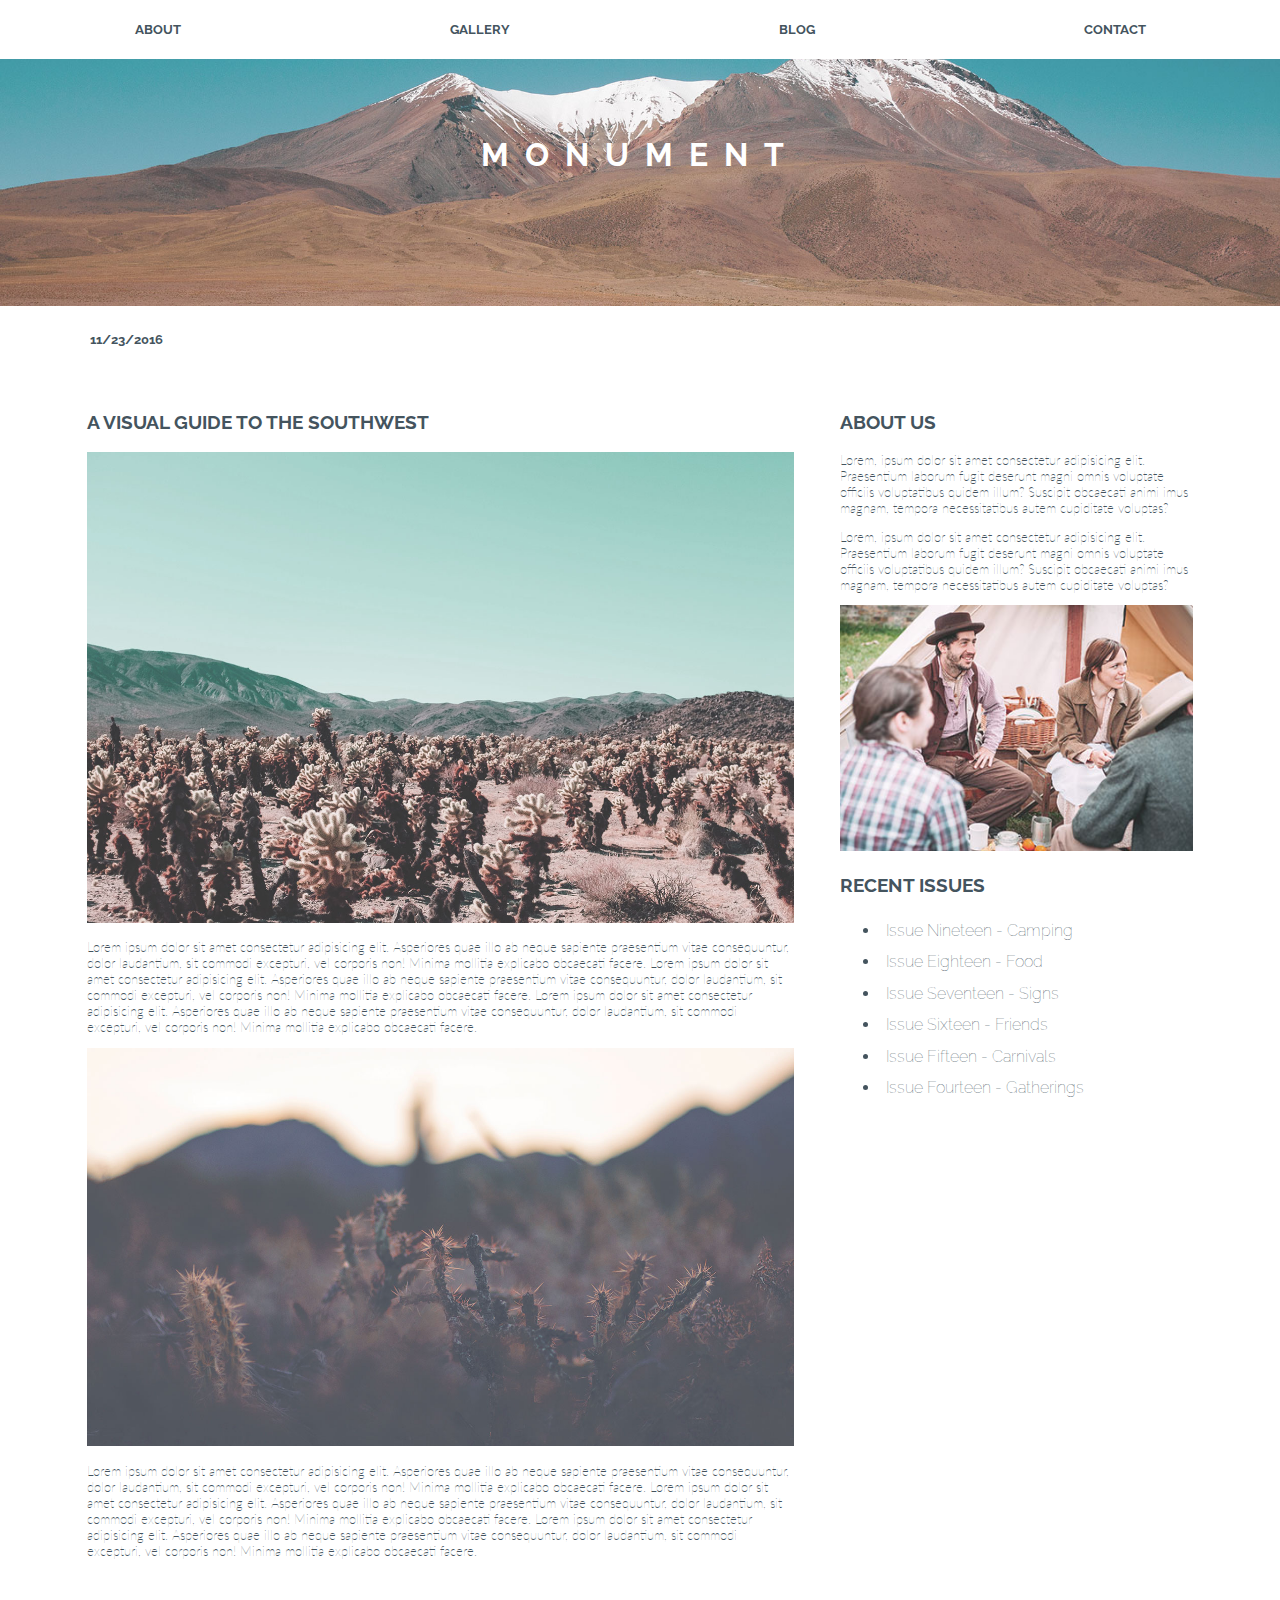
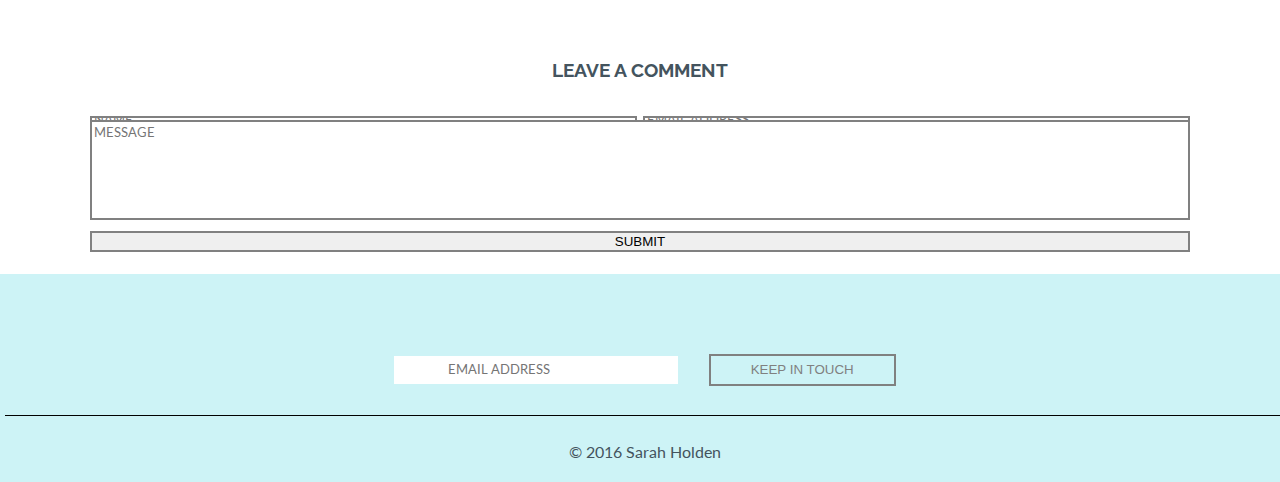
<file: blog.html/index.html>
<!DOCTYPE html>
<html lang="en">
<head>
    <meta charset="UTF-8">
    <meta name="viewport" content="width=device-width, initial-scale=1.0">
    <meta http-equiv="X-UA-Compatible" content="ie=edge">
    <link rel="stylesheet" href="https://use.fontawesome.com/releases/v5.2.0/css/all.css" integrity="sha384-hWVjflwFxL6sNzntih27bfxkr27PmbbK/iSvJ+a4+0owXq79v+lsFkW54bOGbiDQ" crossorigin="anonymous">
    <link rel="stylesheet" href="main.css">
    <title>Document</title>
    <link href="https://fonts.googleapis.com/css?family=Raleway" rel="stylesheet">
    <link href="https://fonts.googleapis.com/css?family=Lato" rel="stylesheet">
</head>
<body>
    <header>
        <nav>
            <ul class="navigation">
                <a href="#"><li><h5>ABOUT</h5></li></a>
                <a href="../landing-page.html/landing.html"><li><h5>GALLERY</h5></li></a>
                <a href="#"><li><h5>BLOG</h5></li></a>
                <a href="#"><li><h5>CONTACT</h5></li></a>
            </ul>
        </nav>
        <nav class="hamburguer">
            <i class="fas fa-bars"></i> <!-- Since we havent learned to animate the burger I'm just inserting an icon here
                                                which will appear once the screen becomes 475px width-->
        </nav>
        <div class="container">
            <img src="../pt-1/starter-code/images/blog_header_bg.jpg" class="headerimg">
            <div class="centered"><h1>MONUMENT</h1></div>
        </div>
    </header>
    <div class="date">
        <h5>11/23/2016</h5>
    </div>
    <main class="blog-body">
        <section>
            <h3>A VISUAL GUIDE TO THE SOUTHWEST</h3>
            <img src="../pt-1/starter-code/images/blog_1.jpg" class="big" alt="">
            <p>
                Lorem ipsum dolor sit amet consectetur adipisicing elit. 
                Asperiores quae illo ab neque sapiente praesentium vitae 
                consequuntur, dolor laudantium, sit commodi excepturi, vel 
                corporis non! Minima mollitia explicabo obcaecati facere. 
                Lorem ipsum dolor sit amet consectetur adipisicing elit. 
                Asperiores quae illo ab neque sapiente praesentium vitae 
                consequuntur, dolor laudantium, sit commodi excepturi, vel 
                corporis non! Minima mollitia explicabo obcaecati facere.
                Lorem ipsum dolor sit amet consectetur adipisicing elit. 
                Asperiores quae illo ab neque sapiente praesentium vitae 
                consequuntur, dolor laudantium, sit commodi excepturi, vel 
                corporis non! Minima mollitia explicabo obcaecati facere.
                
            </p>
            <img src="../pt-1/starter-code/images/blog_2.jpg" class="big" alt="">
            <p>
                Lorem ipsum dolor sit amet consectetur adipisicing elit. 
                Asperiores quae illo ab neque sapiente praesentium vitae 
                consequuntur, dolor laudantium, sit commodi excepturi, vel 
                corporis non! Minima mollitia explicabo obcaecati facere.
                Lorem ipsum dolor sit amet consectetur adipisicing elit. 
                Asperiores quae illo ab neque sapiente praesentium vitae 
                consequuntur, dolor laudantium, sit commodi excepturi, vel 
                corporis non! Minima mollitia explicabo obcaecati facere.
                Lorem ipsum dolor sit amet consectetur adipisicing elit. 
                Asperiores quae illo ab neque sapiente praesentium vitae 
                consequuntur, dolor laudantium, sit commodi excepturi, vel 
                corporis non! Minima mollitia explicabo obcaecati facere.
            </p>
        </section>
        <aside>
            <h3>ABOUT US</h3>
            <p>
                Lorem, ipsum dolor sit amet consectetur adipisicing elit. 
                Praesentium laborum fugit deserunt magni omnis voluptate 
                officiis voluptatibus quidem illum? Suscipit obcaecati animi 
                imus magnam, tempora necessitatibus autem cupiditate voluptas?
            </p>
            <p>
                Lorem, ipsum dolor sit amet consectetur adipisicing elit. 
                Praesentium laborum fugit deserunt magni omnis voluptate 
                officiis voluptatibus quidem illum? Suscipit obcaecati animi 
                imus magnam, tempora necessitatibus autem cupiditate voluptas?
            </p>
            <img src="../pt-1/starter-code/images/about.jpg" class="big" alt="">
            <h3>RECENT ISSUES</h3>
            <ul>
                <li>Issue Nineteen - Camping</li>
                <li>Issue Eighteen - Food</li>
                <li>Issue Seventeen - Signs</li>
                <li>Issue Sixteen - Friends</li>
                <li>Issue Fifteen - Carnivals</li>
                <li>Issue Fourteen - Gatherings</li>
            </ul>
        </aside>
    </main>
    <div class="comment-title">
        <h3>LEAVE A COMMENT</h3>
    </div>
    <form action="">
        <input class="name" type="text" name="name" placeholder="NAME">
        <input class="email" type="text" name="email" placeholder="EMAIL ADDRESS">
        <textarea class="message" name="message" placeholder="MESSAGE"></textarea>
        <input class="submit" type="submit" value="SUBMIT">
    </form>

    <footer>
        <nav>
            <ul class="social-media">
                <a href="https://www.facebook.com/"><li><i class="fab fa-facebook"></i></li></a>
                <a href="https://twitter.com/"><li><i class="fab fa-twitter-square"></i></li></a>
                <a href="https://www.instagram.com/"><li><i class="fab fa-instagram"></i></li></a>
            </ul>
        </nav>
        <div class="email-footer">
            <input type="email" placeholder="EMAIL ADDRESS">
            <button>KEEP IN TOUCH</button>
        </div>
        <p class="copyright">
            © 2016 Sarah Holden
        </p>
    </footer>
</body>
</html>
</file>
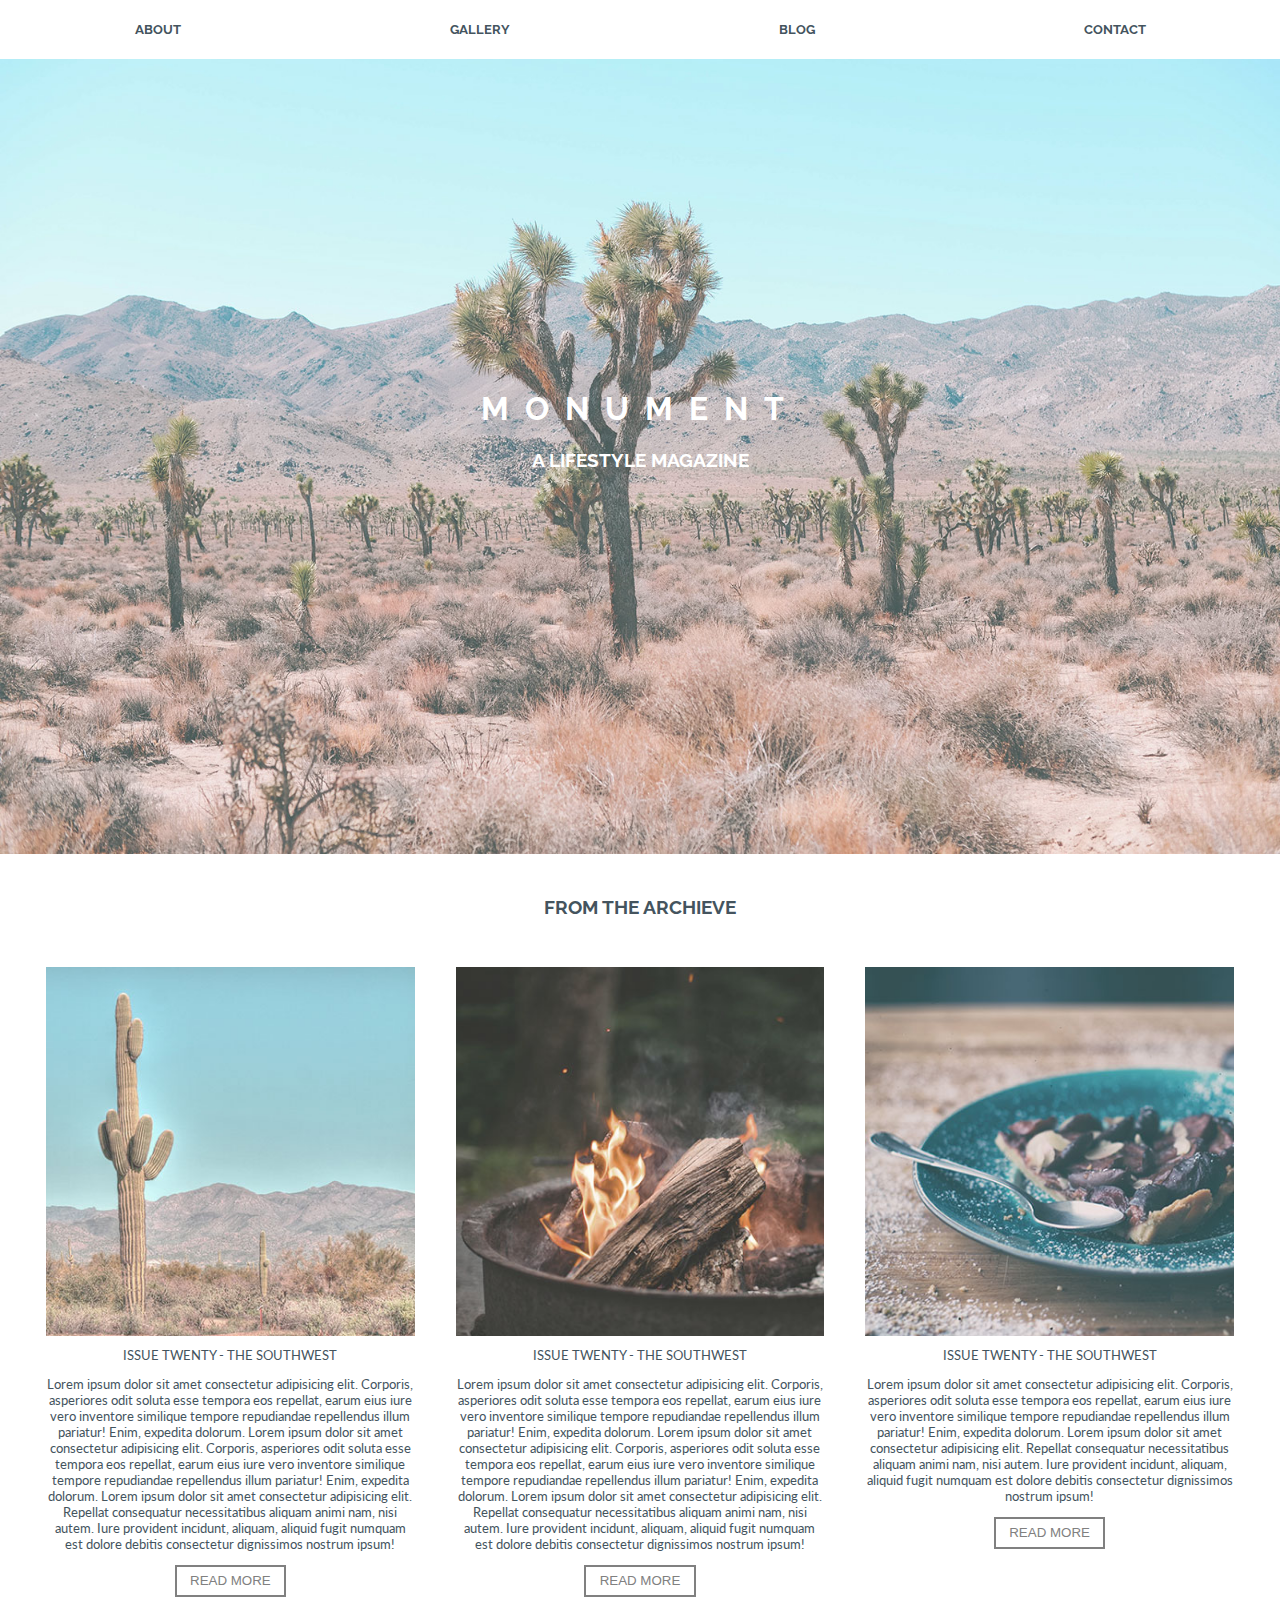
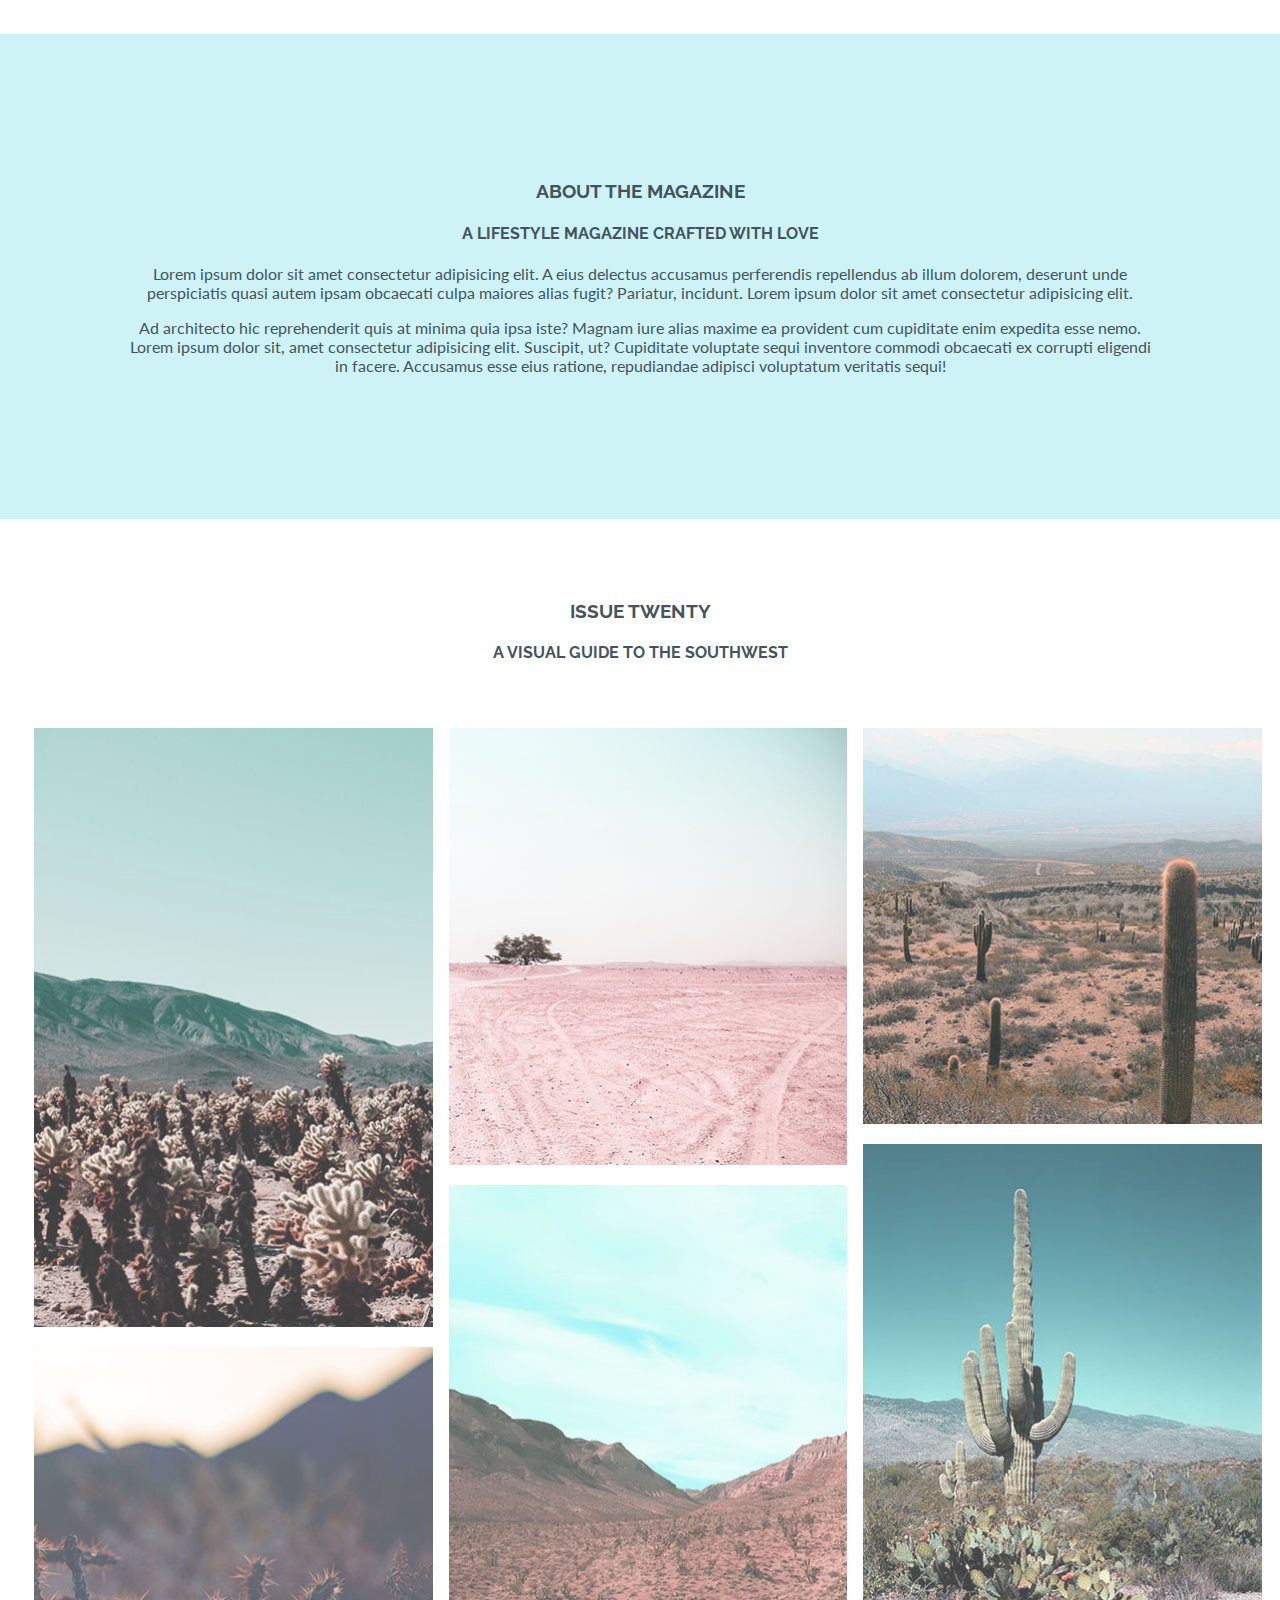
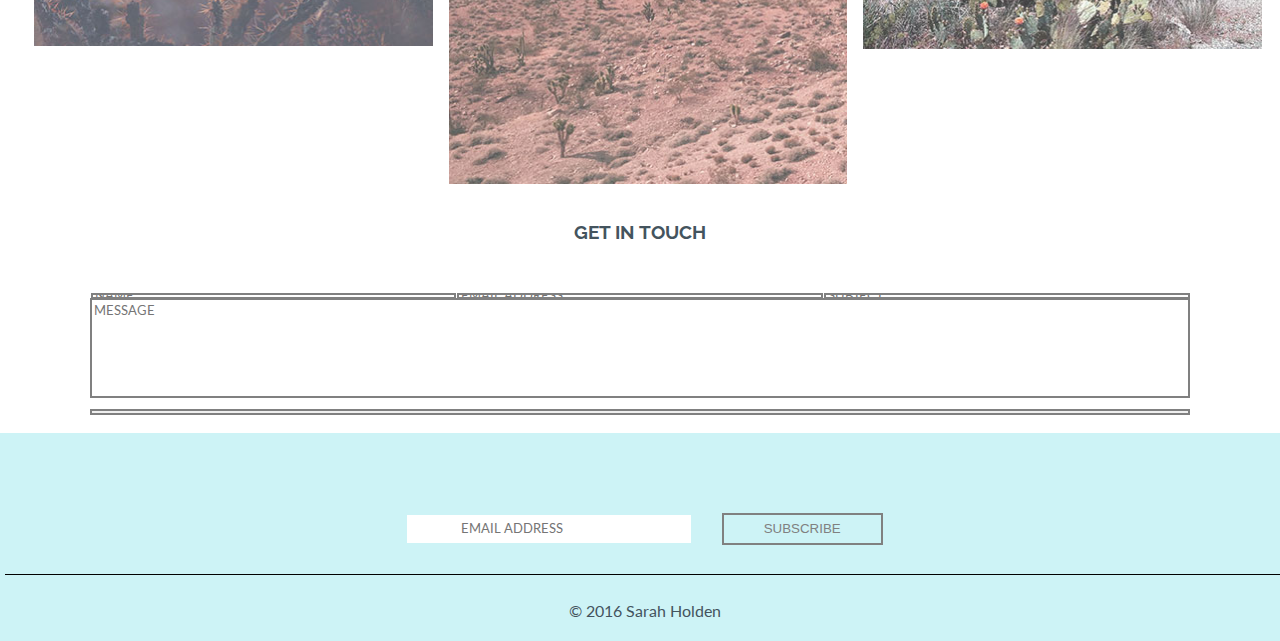
<file: landing-page.html/landing.html>
<!DOCTYPE html>
<html lang="en">
<head>
    <meta charset="UTF-8">
    <meta name="viewport" content="width=device-width, initial-scale=1.0">
    <meta http-equiv="X-UA-Compatible" content="ie=edge">
    <link rel="stylesheet" href="https://use.fontawesome.com/releases/v5.2.0/css/all.css" integrity="sha384-hWVjflwFxL6sNzntih27bfxkr27PmbbK/iSvJ+a4+0owXq79v+lsFkW54bOGbiDQ" crossorigin="anonymous">
    <link rel="stylesheet" href="../blog.html/main.css">
    <link rel="stylesheet" href="style.css">
    <title>Document</title>
    <link href="https://fonts.googleapis.com/css?family=Raleway" rel="stylesheet">
    <link href="https://fonts.googleapis.com/css?family=Lato" rel="stylesheet">
</head>
<body>
    <header>
        <nav>
            <ul class="navigation">
                <a href="#"><li><h5>ABOUT</h5></li></a>
                <a href="#"><li><h5>GALLERY</h5></li></a>
                <a href="../blog.html/index.html"><li><h5>BLOG</h5></li></a>
                <a href="#"><li><h5>CONTACT</h5></li></a>
            </ul>
        </nav>
        <nav class="hamburguer">
            <i class="fas fa-bars"></i>
        </nav>
        <div class="container">
            <img src="../pt-1/starter-code/images/home_header_bg.jpg" class="headerimg">
            <div class="centered">
                <h1>MONUMENT</h1>
                <h3>A LIFESTYLE MAGAZINE</h3>
            </div>
        </div>
    </header>
    <div class="center">
        <h3>FROM THE ARCHIEVE</h3>
    </div>
    <main>
        <section class="from-the-archieve">
            <div class="first-row">
                <img src="../pt-1/starter-code/images/article_1.jpg" class="image-1 center" alt="">
                <p class="center">ISSUE TWENTY - THE SOUTHWEST</p>
                <p class="text-1">
                    Lorem ipsum dolor sit amet consectetur adipisicing elit. 
                    Corporis, asperiores odit soluta esse tempora eos repellat,
                    earum eius iure vero inventore similique tempore repudiandae 
                    repellendus illum pariatur! Enim, expedita dolorum.
                    Lorem ipsum dolor sit amet consectetur adipisicing elit. 
                    Corporis, asperiores odit soluta esse tempora eos repellat,
                    earum eius iure vero inventore similique tempore repudiandae 
                    repellendus illum pariatur! Enim, expedita dolorum.
                    Lorem ipsum dolor sit amet consectetur adipisicing elit. 
                    Repellat consequatur necessitatibus aliquam animi nam, nisi 
                    autem. Iure provident incidunt, aliquam, aliquid fugit numquam 
                    est dolore debitis consectetur dignissimos nostrum ipsum!
                </p>
                <div>
                    <button class="center">READ MORE</button>
                </div>
            </div>
            <div class="second-row">
                <img src="../pt-1/starter-code/images/article_2.jpg" class="image-2 center" alt="">
                <p class="center">ISSUE TWENTY - THE SOUTHWEST</p>
                <p class="text-2">
                    Lorem ipsum dolor sit amet consectetur adipisicing elit. 
                    Corporis, asperiores odit soluta esse tempora eos repellat,
                    earum eius iure vero inventore similique tempore repudiandae 
                    repellendus illum pariatur! Enim, expedita dolorum.
                    Lorem ipsum dolor sit amet consectetur adipisicing elit. 
                    Corporis, asperiores odit soluta esse tempora eos repellat,
                    earum eius iure vero inventore similique tempore repudiandae 
                    repellendus illum pariatur! Enim, expedita dolorum.
                    Lorem ipsum dolor sit amet consectetur adipisicing elit. 
                    Repellat consequatur necessitatibus aliquam animi nam, nisi 
                    autem. Iure provident incidunt, aliquam, aliquid fugit numquam 
                    est dolore debitis consectetur dignissimos nostrum ipsum!
                </p>
                <div>
                    <button class="center">READ MORE</button>
                </div>
            </div>
            <div class="third-row">
                <img src="../pt-1/starter-code/images/article_3.jpg" class="image-3 center" alt="">
                <p class="center">ISSUE TWENTY - THE SOUTHWEST</p>
                <p class="text-3">
                    Lorem ipsum dolor sit amet consectetur adipisicing elit. 
                    Corporis, asperiores odit soluta esse tempora eos repellat,
                    earum eius iure vero inventore similique tempore repudiandae 
                    repellendus illum pariatur! Enim, expedita dolorum.
                    Lorem ipsum dolor sit amet consectetur adipisicing elit. 
                    Repellat consequatur necessitatibus aliquam animi nam, nisi 
                    autem. Iure provident incidunt, aliquam, aliquid fugit numquam 
                    est dolore debitis consectetur dignissimos nostrum ipsum!
                </p>
                <div>
                    <button class="center">READ MORE</button>
                </div>
            </div>
        </section>
    </main>
    <section class="about-the-magazine">
        <div class="center compress">
            <h3>ABOUT THE MAGAZINE</h3>
            <h4>A LIFESTYLE MAGAZINE CRAFTED WITH LOVE</h4>
            <p>
                Lorem ipsum dolor sit amet consectetur adipisicing elit. 
                A eius delectus accusamus perferendis repellendus ab illum 
                dolorem, deserunt unde perspiciatis quasi autem ipsam obcaecati 
                culpa maiores alias fugit? Pariatur, incidunt.
                Lorem ipsum dolor sit amet consectetur adipisicing elit. 
            </p>
            <p>
                Ad architecto hic reprehenderit quis at minima quia ipsa iste? 
                Magnam iure alias maxime ea provident cum cupiditate enim expedita 
                esse nemo. Lorem ipsum dolor sit, amet consectetur adipisicing 
                elit. Suscipit, ut? Cupiditate voluptate sequi inventore commodi 
                obcaecati ex corrupti eligendi in facere. Accusamus esse eius 
                ratione, repudiandae adipisci voluptatum veritatis sequi!
            </p>
        </div>
    </section>
    <main>
        <div class="center">
            <h3>ISSUE TWENTY</h3>
            <h4>A VISUAL GUIDE TO THE SOUTHWEST</h4>
        </div>
        <div class="table-img">
            <img src="../pt-1/starter-code/images/gallery_1.jpg">
            <img src="../pt-1/starter-code/images/gallery_3.jpg">
            <img src="../pt-1/starter-code/images/gallery_4.jpg">
            <img src="../pt-1/starter-code/images/gallery_2.jpg">
            <img src="../pt-1/starter-code/images/gallery_5.jpg">
            <img src="../pt-1/starter-code/images/gallery_6.jpg">
        </div>
    </main>
    <div class="comment-title">
        <h3>GET IN TOUCH</h3>
    </div>
    <form action="">
        <input class="name" type="text" name="name" placeholder="NAME">
        <input class="email" type="text" name="email" placeholder="EMAIL ADDRESS">
        <input class="subject" type="text" name="subject" placeholder="SUBJECT">
        <textarea class="message" name="message" placeholder="MESSAGE"></textarea>
        <input class="submit" type="submit" value="SUBMIT">
    </form>
    <footer>
        <nav>
            <ul class="social-media">
                <a href="https://www.facebook.com/"><li><i class="fab fa-facebook"></i></li></a>
                <a href="https://twitter.com/"><li><i class="fab fa-twitter-square"></i></li></a>
                <a href="https://www.instagram.com/"><li><i class="fab fa-instagram"></i></li></a>
            </ul>
        </nav>
        <div class="email-footer">
            <input type="email" placeholder="EMAIL ADDRESS">
            <button>SUBSCRIBE</button>
        </div>
        <p class="copyright">
            © 2016 Sarah Holden
        </p>
    </footer>
</body>
</html>
</file>
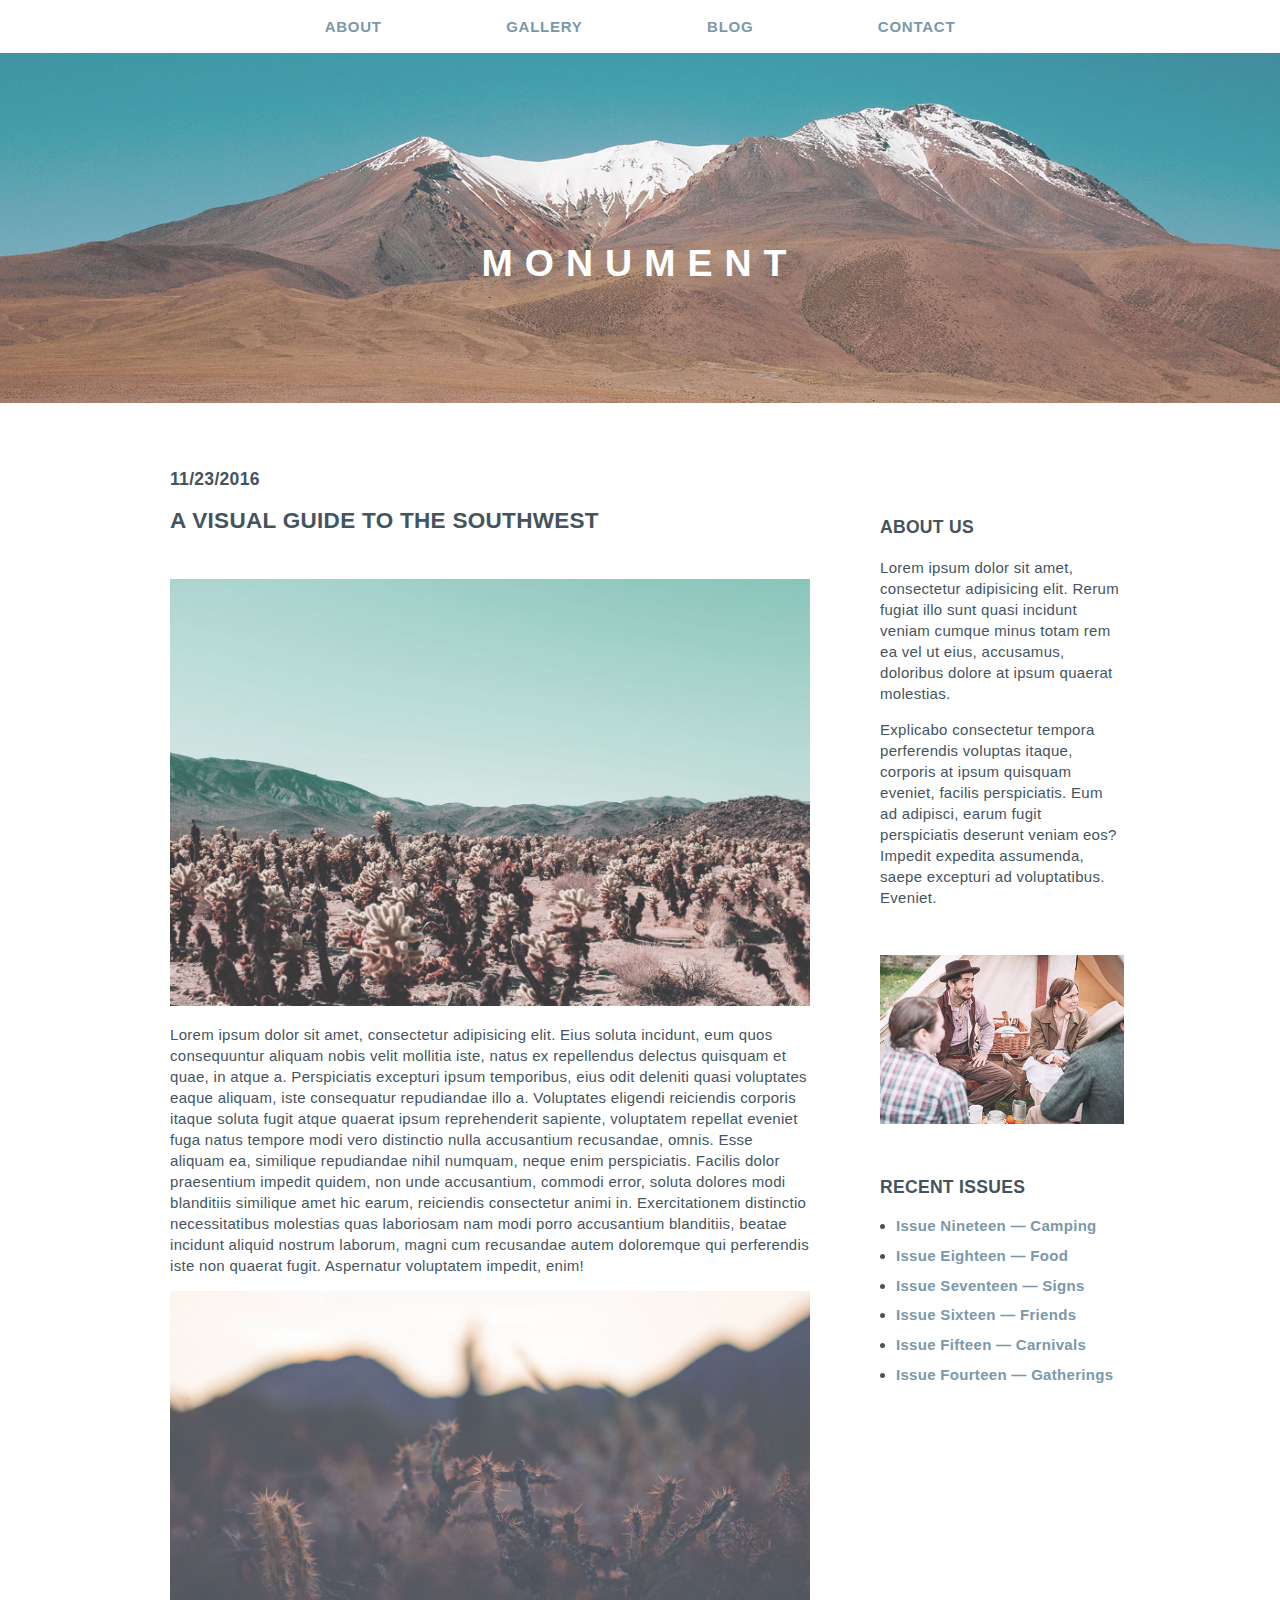
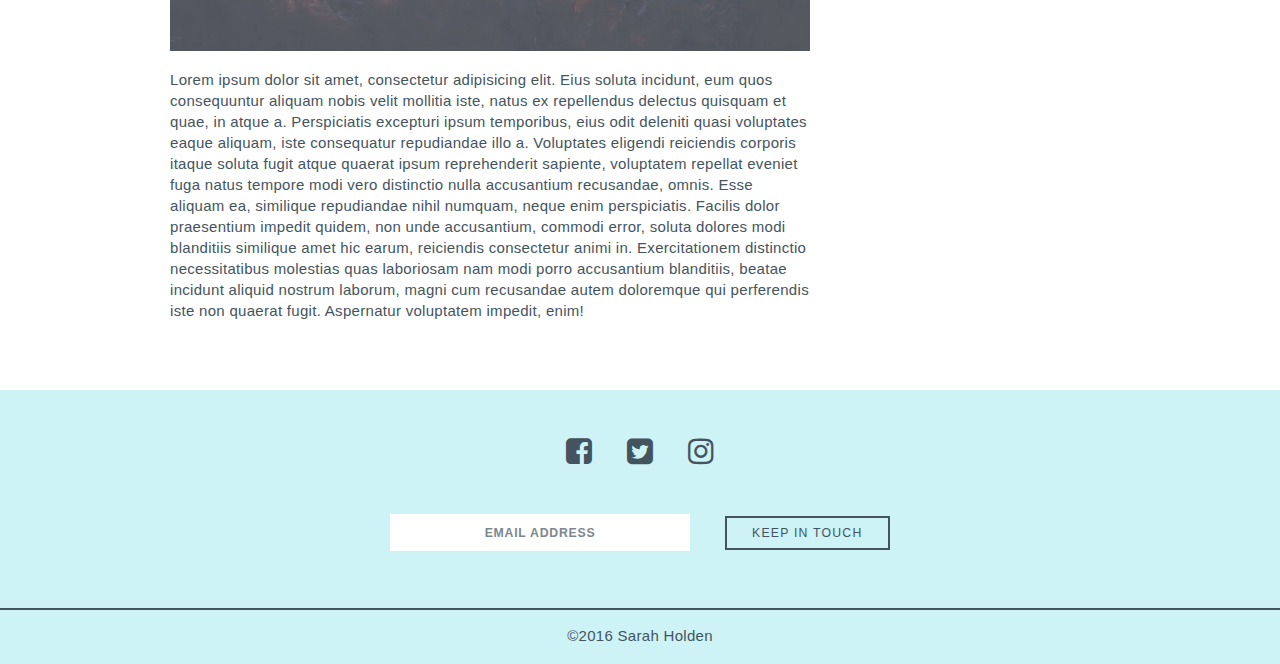
<file: monument-pt-2/solution-code/blog.html>
<!DOCTYPE html>
<html lang="en">
<head>
	<meta charset="UTF-8">
	<title>Monument | Blog</title>
	<link rel="stylesheet" href="https://maxcdn.bootstrapcdn.com/font-awesome/4.7.0/css/font-awesome.min.css">
	<link rel="stylesheet" href="css/style.css">
	<link rel="stylesheet" href="css/blog.css">

</head>
<body class="blog-page">
	<nav>
		<a class="hamburger" href=""><i class="fa fa-bars"></i></a>
		<ul>
		<li><a href="index.html#about">About</a></li>
		<li><a href="index.html#gallery">Gallery</a></li>
		<li><a href="blog.html">Blog</a></li>
		<li><a href="index.html#contact">Contact</a></li>
		</ul>
	</nav>
	<header class="vertical-center">
		<div>
			<h1><a href="index.html">Monument</a></h1>
		</div>
	</header>


	<div class="wrap grid-wrapper">
		<section>
			<article>
				<h3>11/23/2016</h3>
				<h2>A Visual Guide to the Southwest</h2>
				<img src="images/blog_1.jpg" alt="">
				<p>Lorem ipsum dolor sit amet, consectetur adipisicing elit. Eius soluta incidunt, eum quos consequuntur aliquam nobis velit mollitia iste, natus ex repellendus delectus quisquam et quae, in atque a. Perspiciatis excepturi ipsum temporibus, eius odit deleniti quasi voluptates eaque aliquam, iste consequatur repudiandae illo a. Voluptates eligendi reiciendis corporis itaque soluta fugit atque quaerat ipsum reprehenderit sapiente, voluptatem repellat eveniet fuga natus tempore modi vero distinctio nulla accusantium recusandae, omnis. Esse aliquam ea, similique repudiandae nihil numquam, neque enim perspiciatis. Facilis dolor praesentium impedit quidem, non unde accusantium, commodi error, soluta dolores modi blanditiis similique amet hic earum, reiciendis consectetur animi in. Exercitationem distinctio necessitatibus molestias quas laboriosam nam modi porro accusantium blanditiis, beatae incidunt aliquid nostrum laborum, magni cum recusandae autem doloremque qui perferendis iste non quaerat fugit. Aspernatur voluptatem impedit, enim!</p>
				<img src="images/blog_2.jpg" alt="">
				<p>Lorem ipsum dolor sit amet, consectetur adipisicing elit. Eius soluta incidunt, eum quos consequuntur aliquam nobis velit mollitia iste, natus ex repellendus delectus quisquam et quae, in atque a. Perspiciatis excepturi ipsum temporibus, eius odit deleniti quasi voluptates eaque aliquam, iste consequatur repudiandae illo a. Voluptates eligendi reiciendis corporis itaque soluta fugit atque quaerat ipsum reprehenderit sapiente, voluptatem repellat eveniet fuga natus tempore modi vero distinctio nulla accusantium recusandae, omnis. Esse aliquam ea, similique repudiandae nihil numquam, neque enim perspiciatis. Facilis dolor praesentium impedit quidem, non unde accusantium, commodi error, soluta dolores modi blanditiis similique amet hic earum, reiciendis consectetur animi in. Exercitationem distinctio necessitatibus molestias quas laboriosam nam modi porro accusantium blanditiis, beatae incidunt aliquid nostrum laborum, magni cum recusandae autem doloremque qui perferendis iste non quaerat fugit. Aspernatur voluptatem impedit, enim!</p>
			</article>
		</section>

		<aside>
			<h3>About Us</h3>
			<p>Lorem ipsum dolor sit amet, consectetur adipisicing elit. Rerum fugiat illo sunt quasi incidunt veniam cumque minus totam rem ea vel ut eius, accusamus, doloribus dolore at ipsum quaerat molestias.</p>
			<p>Explicabo consectetur tempora perferendis voluptas itaque, corporis at ipsum quisquam eveniet, facilis perspiciatis. Eum ad adipisci, earum fugit perspiciatis deserunt veniam eos? Impedit expedita assumenda, saepe excepturi ad voluptatibus. Eveniet.</p>
			<img src="images/about.jpg" alt="">
			<h3>Recent Issues</h3>
			<ul>
				<li><a href="">Issue Nineteen &mdash; Camping</a></li>
				<li><a href="">Issue Eighteen &mdash; Food</a></li>
				<li><a href="">Issue Seventeen &mdash; Signs</a></li>
				<li><a href="">Issue Sixteen &mdash; Friends</a></li>
				<li><a href="">Issue Fifteen &mdash; Carnivals</a></li>
				<li><a href="">Issue Fourteen &mdash; Gatherings</a></li>
			</ul>
		</aside>
	</div>

	<footer>
		<div class="wrap">
			<div class="social-links">
				<a href=""><i class="fa fa-facebook-square" aria-hidden="true"></i></a>
				<a href=""><i class="fa fa-twitter-square" aria-hidden="true"></i></a>
				<a href=""><i class="fa fa-instagram" aria-hidden="true"></i></a>
			</div>
			<input type="text" placeholder="Email Address">
			<button type="submit">Keep in Touch</button>
		</div>

		<p class="copyright">&copy;2016 Sarah Holden</p>
	</footer>

</body>
</html>
</file>
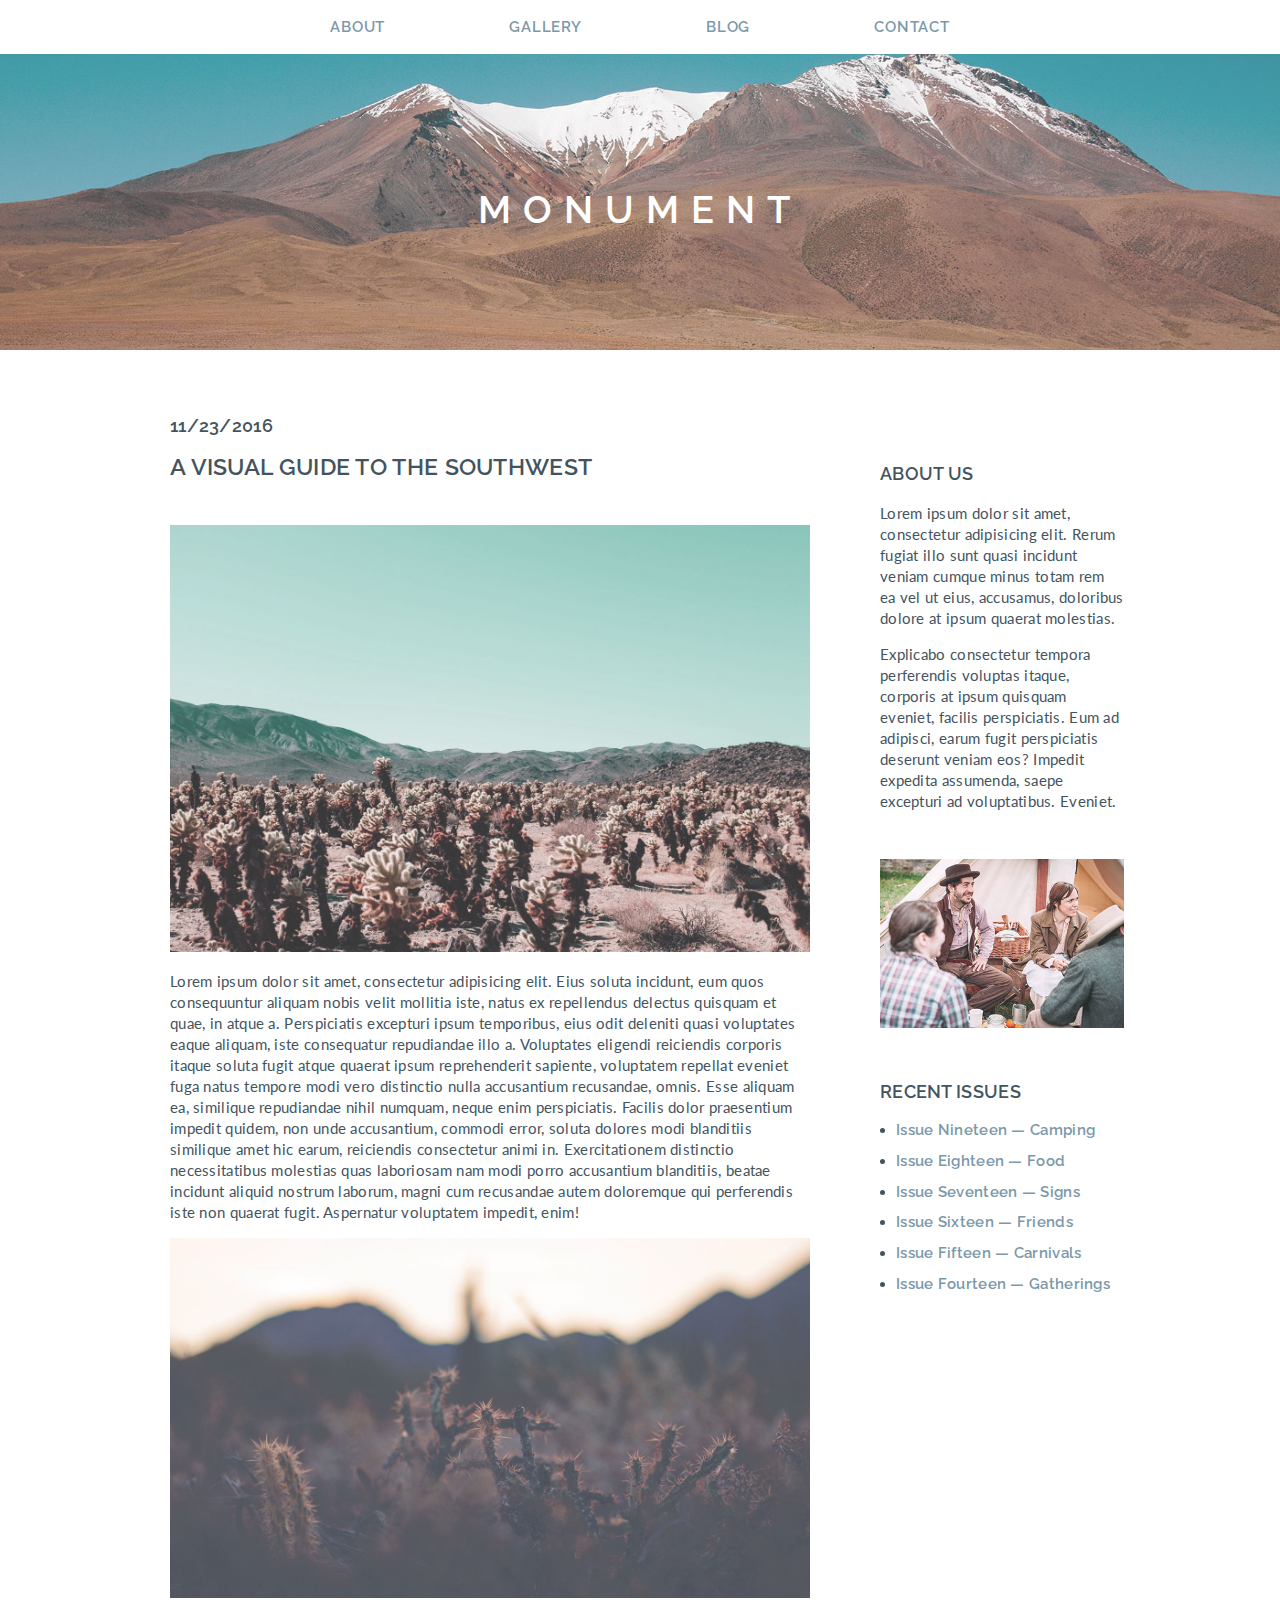
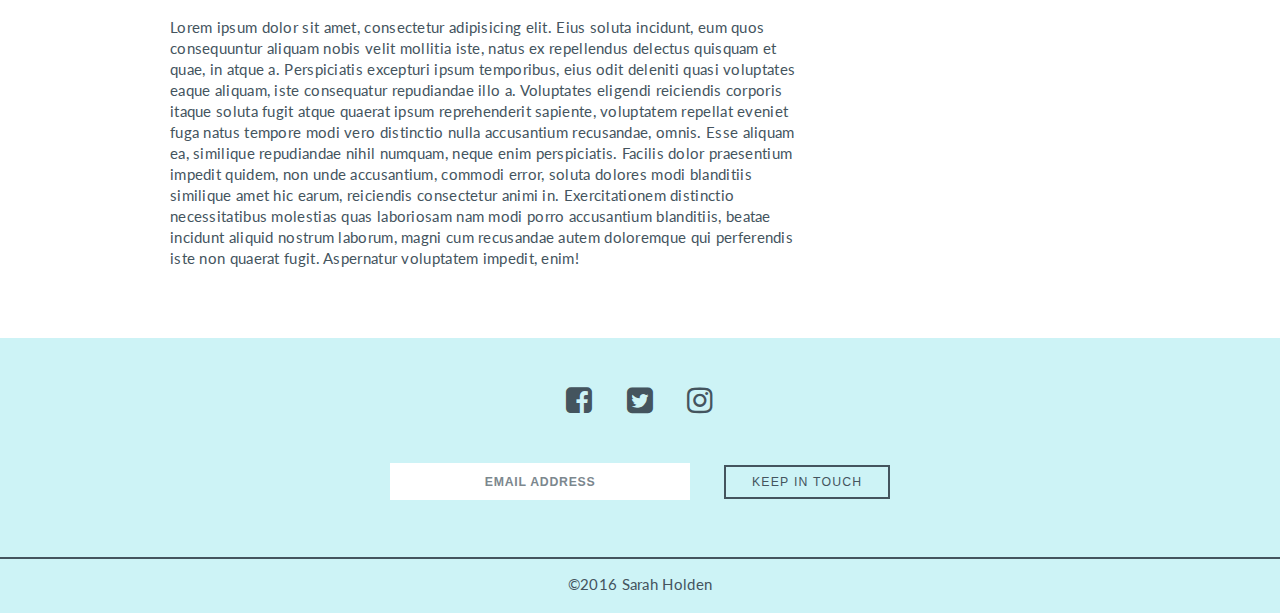
<file: monument-pt-2/solution-code_challenge/blog.html>
<!DOCTYPE html>
<html lang="en">
<head>
	<meta charset="UTF-8">
	<title>Monument | Blog</title>
	<link href="https://fonts.googleapis.com/css?family=Lato:400,400i|Raleway:500,600" rel="stylesheet">
	<link rel="stylesheet" href="https://maxcdn.bootstrapcdn.com/font-awesome/4.7.0/css/font-awesome.min.css">
	<link rel="stylesheet" href="css/style.css">
	<link rel="stylesheet" href="css/blog.css">

</head>
<body class="blog-page">

	<header class="vertical-center">
		<div>
			<h1><a href="index.html">Monument</a></h1>
		</div>
	</header>
	<nav>
		<a class="hamburger" href=""><i class="fa fa-bars"></i></a>
		<ul>
		<li><a href="index.html#about">About</a></li>
		<li><a href="index.html#gallery">Gallery</a></li>
		<li><a href="blog.html">Blog</a></li>
		<li><a href="index.html#contact">Contact</a></li>
		</ul>
	</nav>

	<div class="wrap grid-wrapper">
		<section>
			<article>
				<h3>11/23/2016</h3>
				<h2>A Visual Guide to the Southwest</h2>
				<img src="images/blog_1.jpg" alt="">
				<p>Lorem ipsum dolor sit amet, consectetur adipisicing elit. Eius soluta incidunt, eum quos consequuntur aliquam nobis velit mollitia iste, natus ex repellendus delectus quisquam et quae, in atque a. Perspiciatis excepturi ipsum temporibus, eius odit deleniti quasi voluptates eaque aliquam, iste consequatur repudiandae illo a. Voluptates eligendi reiciendis corporis itaque soluta fugit atque quaerat ipsum reprehenderit sapiente, voluptatem repellat eveniet fuga natus tempore modi vero distinctio nulla accusantium recusandae, omnis. Esse aliquam ea, similique repudiandae nihil numquam, neque enim perspiciatis. Facilis dolor praesentium impedit quidem, non unde accusantium, commodi error, soluta dolores modi blanditiis similique amet hic earum, reiciendis consectetur animi in. Exercitationem distinctio necessitatibus molestias quas laboriosam nam modi porro accusantium blanditiis, beatae incidunt aliquid nostrum laborum, magni cum recusandae autem doloremque qui perferendis iste non quaerat fugit. Aspernatur voluptatem impedit, enim!</p>
				<img src="images/blog_2.jpg" alt="">
				<p>Lorem ipsum dolor sit amet, consectetur adipisicing elit. Eius soluta incidunt, eum quos consequuntur aliquam nobis velit mollitia iste, natus ex repellendus delectus quisquam et quae, in atque a. Perspiciatis excepturi ipsum temporibus, eius odit deleniti quasi voluptates eaque aliquam, iste consequatur repudiandae illo a. Voluptates eligendi reiciendis corporis itaque soluta fugit atque quaerat ipsum reprehenderit sapiente, voluptatem repellat eveniet fuga natus tempore modi vero distinctio nulla accusantium recusandae, omnis. Esse aliquam ea, similique repudiandae nihil numquam, neque enim perspiciatis. Facilis dolor praesentium impedit quidem, non unde accusantium, commodi error, soluta dolores modi blanditiis similique amet hic earum, reiciendis consectetur animi in. Exercitationem distinctio necessitatibus molestias quas laboriosam nam modi porro accusantium blanditiis, beatae incidunt aliquid nostrum laborum, magni cum recusandae autem doloremque qui perferendis iste non quaerat fugit. Aspernatur voluptatem impedit, enim!</p>
			</article>
		</section>

		<aside>
			<h3>About Us</h3>
			<p>Lorem ipsum dolor sit amet, consectetur adipisicing elit. Rerum fugiat illo sunt quasi incidunt veniam cumque minus totam rem ea vel ut eius, accusamus, doloribus dolore at ipsum quaerat molestias.</p>
			<p>Explicabo consectetur tempora perferendis voluptas itaque, corporis at ipsum quisquam eveniet, facilis perspiciatis. Eum ad adipisci, earum fugit perspiciatis deserunt veniam eos? Impedit expedita assumenda, saepe excepturi ad voluptatibus. Eveniet.</p>
			<img src="images/about.jpg" alt="">
			<h3>Recent Issues</h3>
			<ul>
				<li><a href="">Issue Nineteen &mdash; Camping</a></li>
				<li><a href="">Issue Eighteen &mdash; Food</a></li>
				<li><a href="">Issue Seventeen &mdash; Signs</a></li>
				<li><a href="">Issue Sixteen &mdash; Friends</a></li>
				<li><a href="">Issue Fifteen &mdash; Carnivals</a></li>
				<li><a href="">Issue Fourteen &mdash; Gatherings</a></li>
			</ul>
		</aside>
	</div>

	<footer>
		<div class="wrap">
			<div class="social-links">
				<a href=""><i class="fa fa-facebook-square" aria-hidden="true"></i></a>
				<a href=""><i class="fa fa-twitter-square" aria-hidden="true"></i></a>
				<a href=""><i class="fa fa-instagram" aria-hidden="true"></i></a>
			</div>
			<input type="text" placeholder="Email Address">
			<button type="submit">Keep in Touch</button>
		</div>

		<p class="copyright">&copy;2016 Sarah Holden</p>
	</footer>

</body>
</html>
</file>
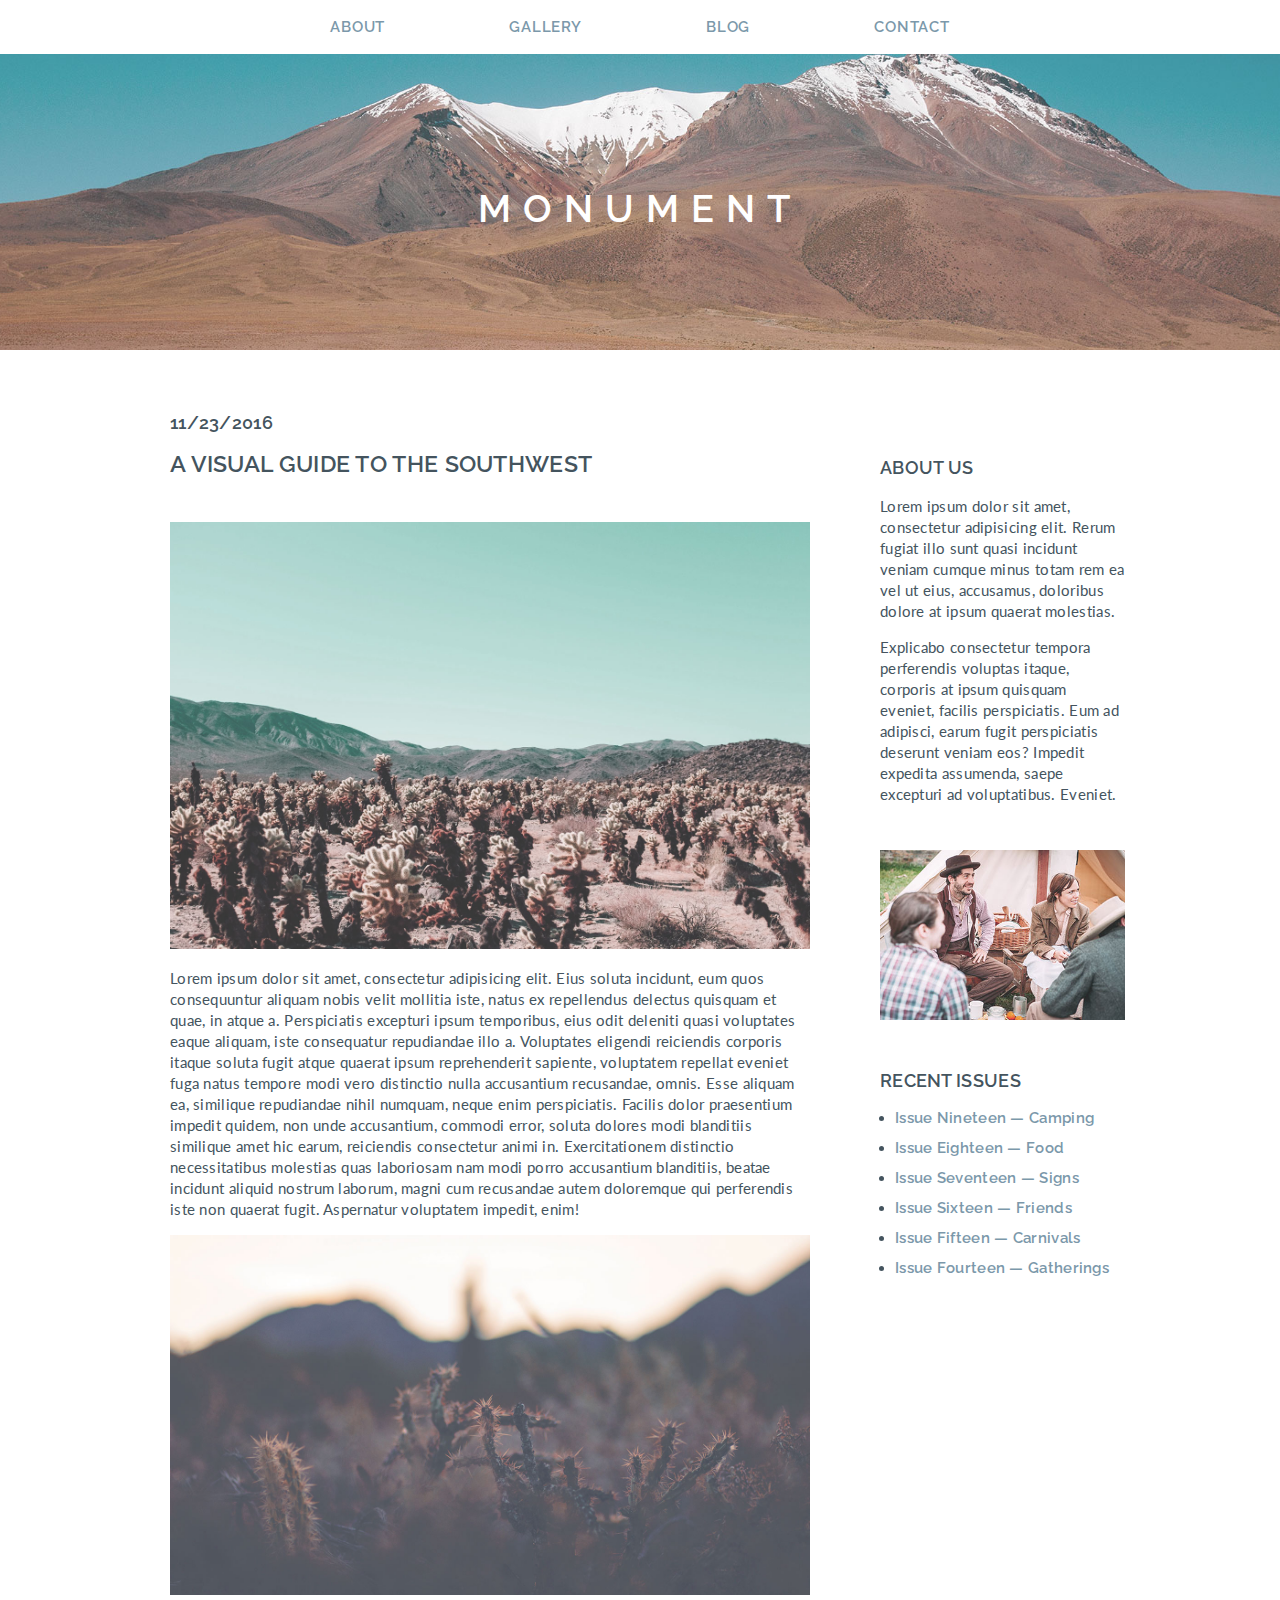
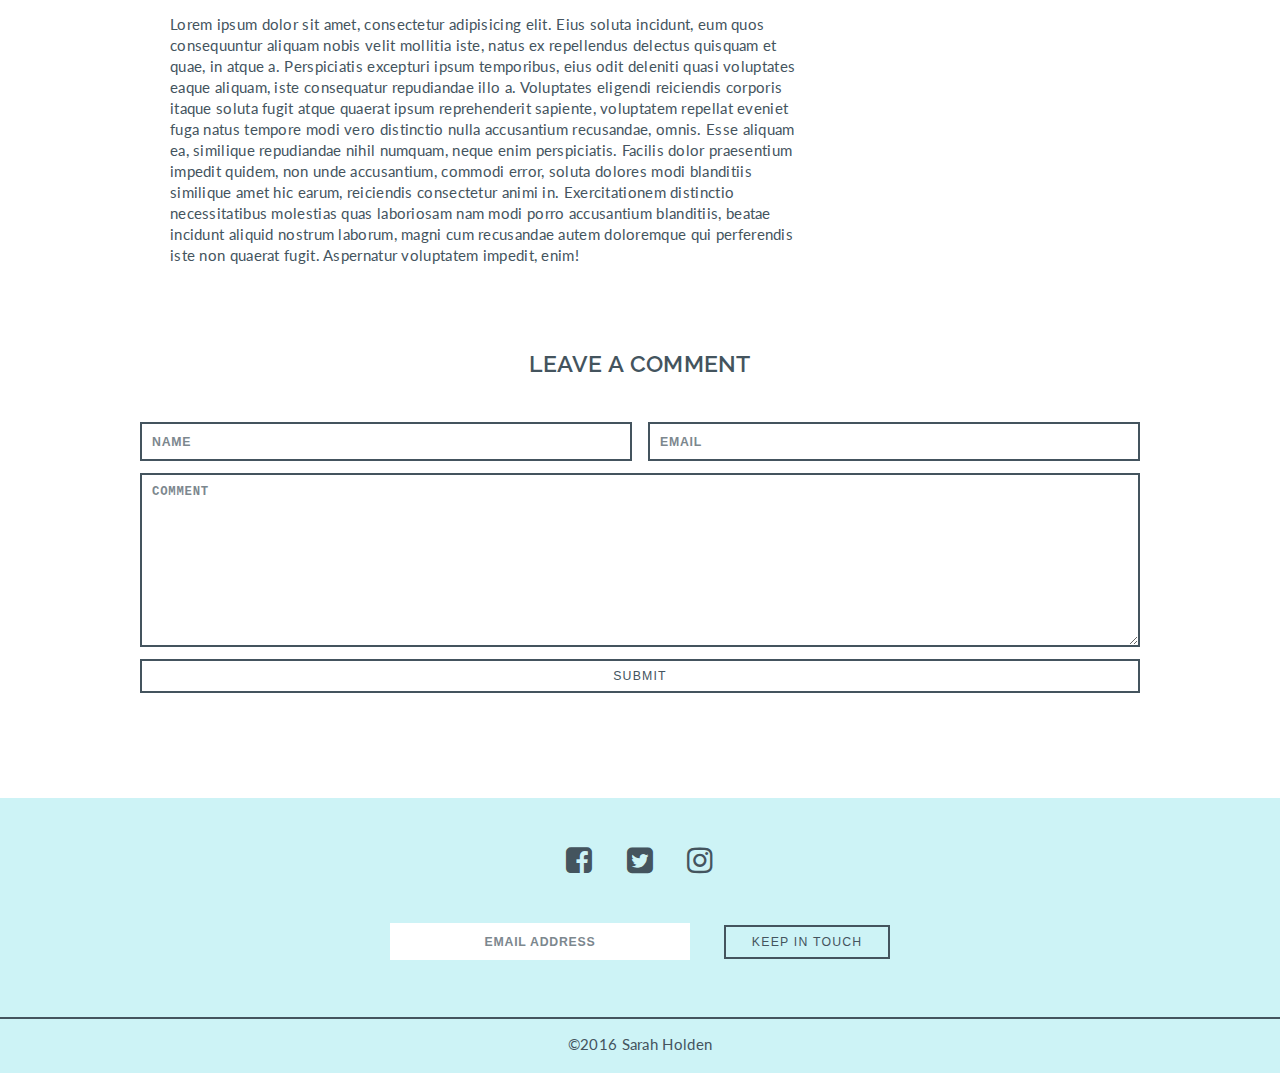
<file: monument-pt-3/solution-code/blog.html>
<!DOCTYPE html>
<html lang="en">
<head>
	<meta charset="UTF-8">
	<title>Monument | Blog</title>
	<link href="https://fonts.googleapis.com/css?family=Lato:400,400i|Raleway:500,600" rel="stylesheet">
	<link rel="stylesheet" href="https://maxcdn.bootstrapcdn.com/font-awesome/4.7.0/css/font-awesome.min.css">
	<link rel="stylesheet" href="css/style.css">
	<link rel="stylesheet" href="css/blog.css">

</head>
<body class="blog-page">

	<header class="vertical-center">
		<div>
			<h1><a href="index.html">Monument</a></h1>
		</div>
	</header>
	<nav>
		<a class="hamburger" href=""><i class="fa fa-bars"></i></a>
		<ul>
		<li><a href="index.html#about">About</a></li>
		<li><a href="index.html#gallery">Gallery</a></li>
		<li><a href="blog.html">Blog</a></li>
		<li><a href="index.html#contact">Contact</a></li>
		</ul>
	</nav>

	<div class="wrap grid-wrapper">
		<section>
			<article>
				<h3>11/23/2016</h3>
				<h2>A Visual Guide to the Southwest</h2>
				<img src="images/blog_1.jpg" alt="">
				<p>Lorem ipsum dolor sit amet, consectetur adipisicing elit. Eius soluta incidunt, eum quos consequuntur aliquam nobis velit mollitia iste, natus ex repellendus delectus quisquam et quae, in atque a. Perspiciatis excepturi ipsum temporibus, eius odit deleniti quasi voluptates eaque aliquam, iste consequatur repudiandae illo a. Voluptates eligendi reiciendis corporis itaque soluta fugit atque quaerat ipsum reprehenderit sapiente, voluptatem repellat eveniet fuga natus tempore modi vero distinctio nulla accusantium recusandae, omnis. Esse aliquam ea, similique repudiandae nihil numquam, neque enim perspiciatis. Facilis dolor praesentium impedit quidem, non unde accusantium, commodi error, soluta dolores modi blanditiis similique amet hic earum, reiciendis consectetur animi in. Exercitationem distinctio necessitatibus molestias quas laboriosam nam modi porro accusantium blanditiis, beatae incidunt aliquid nostrum laborum, magni cum recusandae autem doloremque qui perferendis iste non quaerat fugit. Aspernatur voluptatem impedit, enim!</p>
				<img src="images/blog_2.jpg" alt="">
				<p>Lorem ipsum dolor sit amet, consectetur adipisicing elit. Eius soluta incidunt, eum quos consequuntur aliquam nobis velit mollitia iste, natus ex repellendus delectus quisquam et quae, in atque a. Perspiciatis excepturi ipsum temporibus, eius odit deleniti quasi voluptates eaque aliquam, iste consequatur repudiandae illo a. Voluptates eligendi reiciendis corporis itaque soluta fugit atque quaerat ipsum reprehenderit sapiente, voluptatem repellat eveniet fuga natus tempore modi vero distinctio nulla accusantium recusandae, omnis. Esse aliquam ea, similique repudiandae nihil numquam, neque enim perspiciatis. Facilis dolor praesentium impedit quidem, non unde accusantium, commodi error, soluta dolores modi blanditiis similique amet hic earum, reiciendis consectetur animi in. Exercitationem distinctio necessitatibus molestias quas laboriosam nam modi porro accusantium blanditiis, beatae incidunt aliquid nostrum laborum, magni cum recusandae autem doloremque qui perferendis iste non quaerat fugit. Aspernatur voluptatem impedit, enim!</p>
			</article>
		</section>

		<aside>
			<h3>About Us</h3>
			<p>Lorem ipsum dolor sit amet, consectetur adipisicing elit. Rerum fugiat illo sunt quasi incidunt veniam cumque minus totam rem ea vel ut eius, accusamus, doloribus dolore at ipsum quaerat molestias.</p>
			<p>Explicabo consectetur tempora perferendis voluptas itaque, corporis at ipsum quisquam eveniet, facilis perspiciatis. Eum ad adipisci, earum fugit perspiciatis deserunt veniam eos? Impedit expedita assumenda, saepe excepturi ad voluptatibus. Eveniet.</p>
			<img src="images/about.jpg" alt="">
			<h3>Recent Issues</h3>
			<ul>
				<li><a href="">Issue Nineteen &mdash; Camping</a></li>
				<li><a href="">Issue Eighteen &mdash; Food</a></li>
				<li><a href="">Issue Seventeen &mdash; Signs</a></li>
				<li><a href="">Issue Sixteen &mdash; Friends</a></li>
				<li><a href="">Issue Fifteen &mdash; Carnivals</a></li>
				<li><a href="">Issue Fourteen &mdash; Gatherings</a></li>
			</ul>
		</aside>
		
	</div>

	<section class="comment">
		<div class="wrap">
		<h2>Leave a Comment</h2>
			<form>
				<input type="text" placeholder="Name" class="col-half">
				<input type="email" placeholder="Email" class="col-half">
				<textarea name="" id="" cols="30" rows="10" placeholder="Comment"></textarea>
				<button type="submit">Submit</button>
			</form>
		</div>
	</section>
	<footer>
		<div class="wrap">
			<div class="social-links">
				<a href=""><i class="fa fa-facebook-square" aria-hidden="true"></i></a>
				<a href=""><i class="fa fa-twitter-square" aria-hidden="true"></i></a>
				<a href=""><i class="fa fa-instagram" aria-hidden="true"></i></a>
			</div>
			<input type="text" placeholder="Email Address">
			<button type="submit">Keep in Touch</button>
		</div>

		<p class="copyright">&copy;2016 Sarah Holden</p>
	</footer>
	
</body>
</html>
</file>
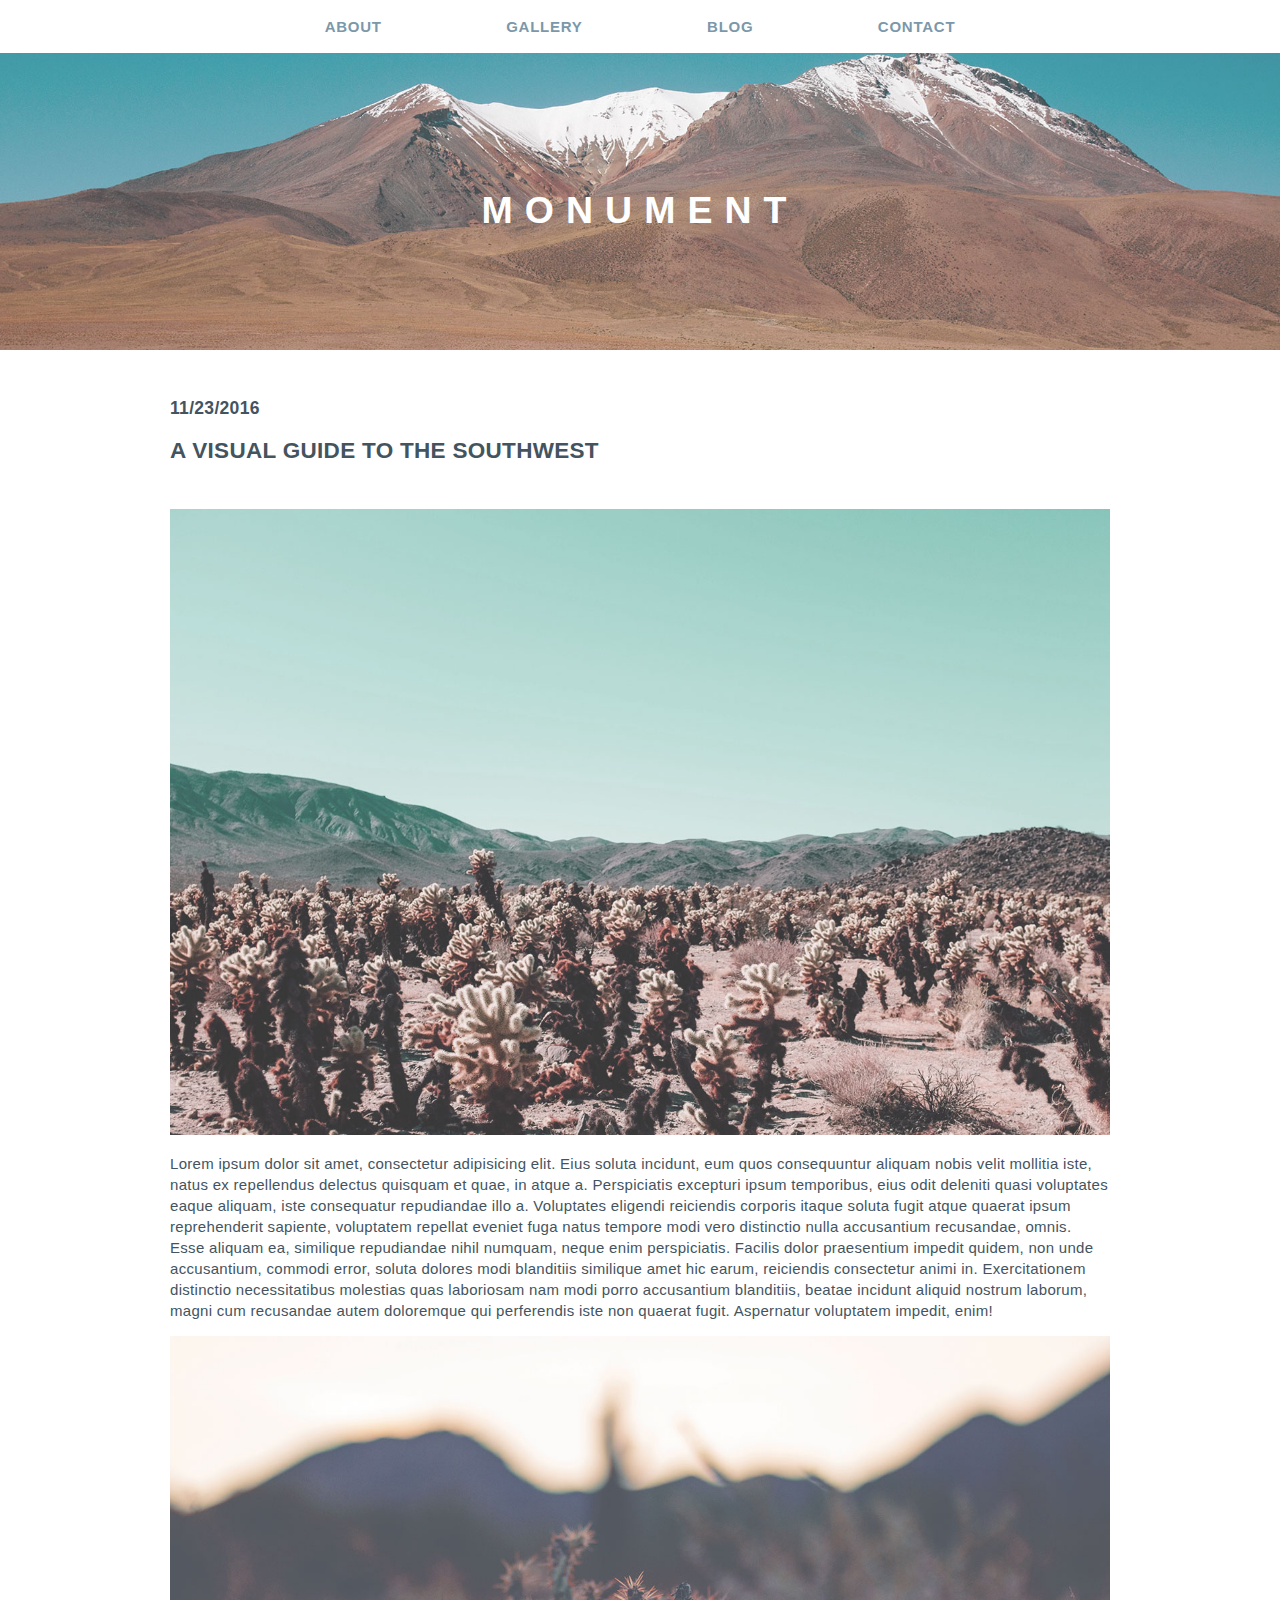
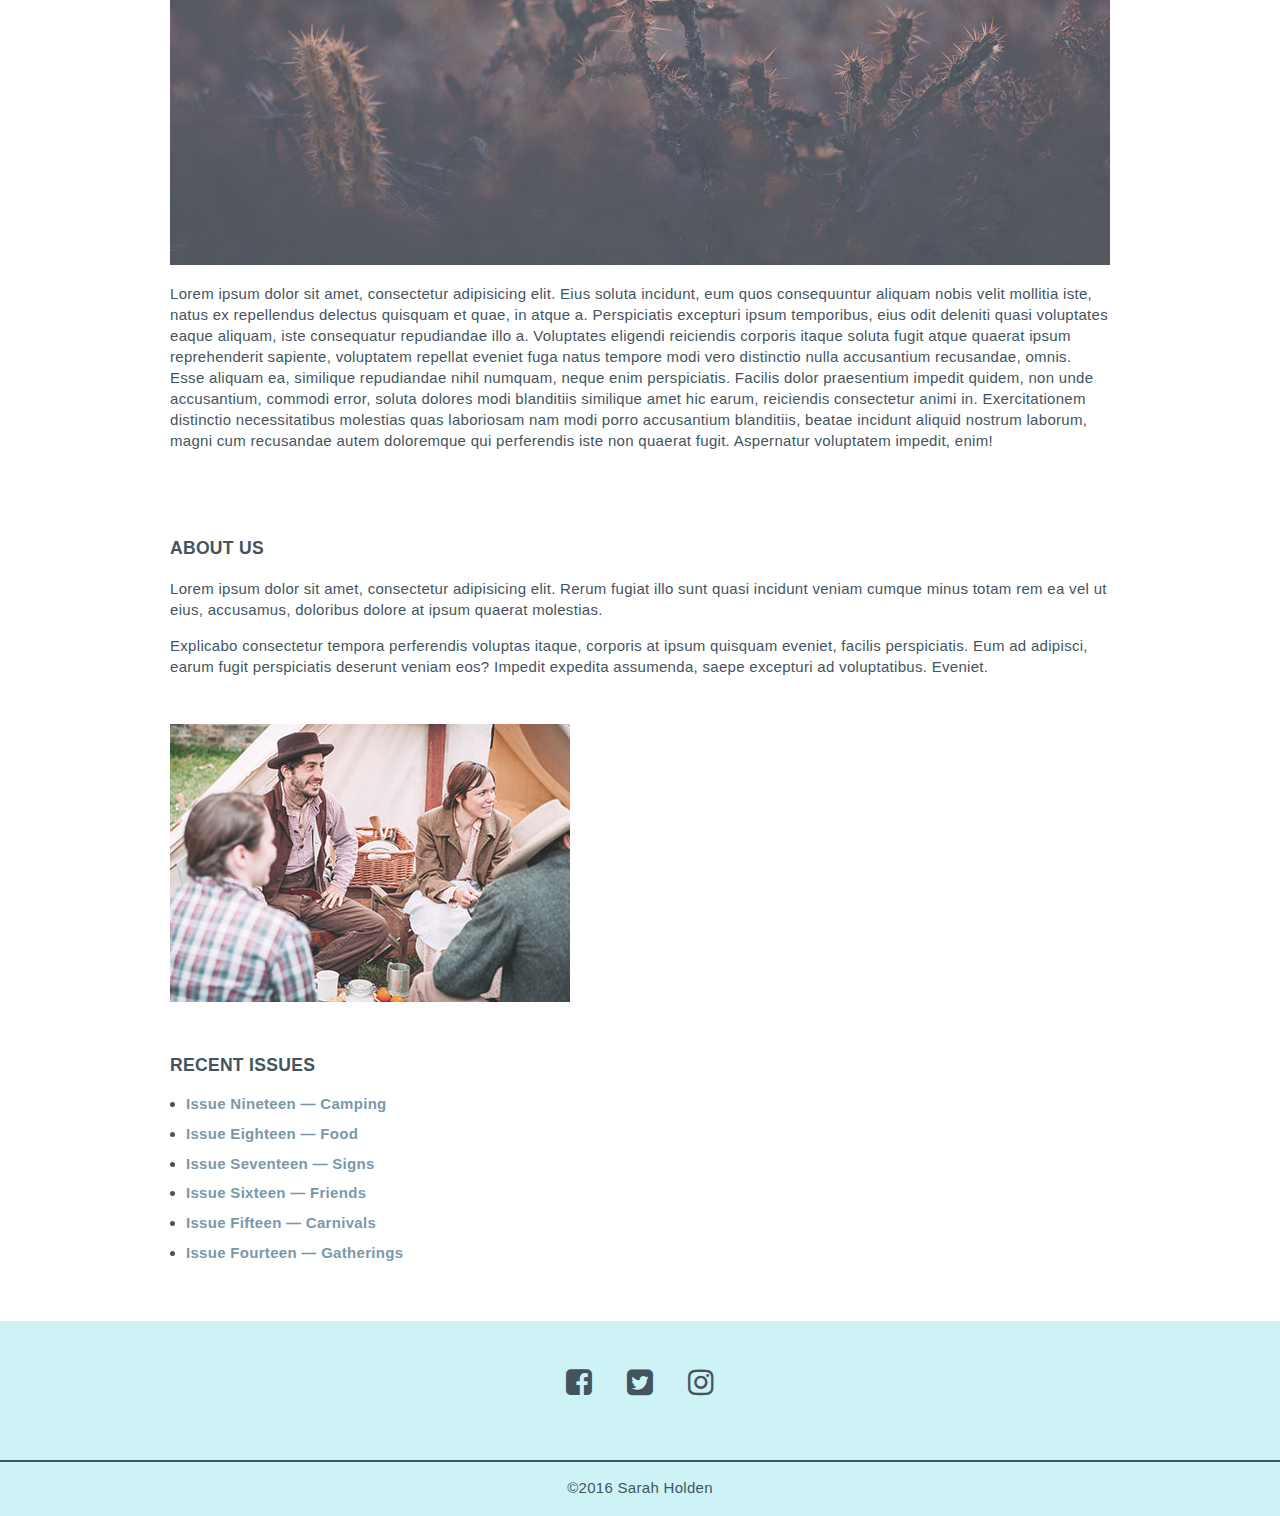
<file: monument-pt-1/solution-code/solution-bonus/blog.html>
<!DOCTYPE html>
<html lang="en">
<head>
	<meta charset="UTF-8">
	<title>Monument | Blog</title>
	<link rel="stylesheet" href="https://maxcdn.bootstrapcdn.com/font-awesome/4.7.0/css/font-awesome.min.css">
	<link rel="stylesheet" href="css/style.css">
	<link rel="stylesheet" href="css/blog.css">

</head>
<body class="blog-page">
	<nav>
		<a class="hamburger" href=""><i class="fa fa-bars"></i></a>
		<ul>
		<li><a href="index.html#about">About</a></li>
		<li><a href="index.html#gallery">Gallery</a></li>
		<li><a href="blog.html">Blog</a></li>
		<li><a href="index.html#contact">Contact</a></li>
		</ul>
	</nav>
	<header class="vertical-center">
		<div>
			<h1><a href="index.html">Monument</a></h1>
		</div>
	</header>


	<div class="wrap grid-wrapper">
		<section>
			<article>
				<h3>11/23/2016</h3>
				<h2>A Visual Guide to the Southwest</h2>
				<img src="images/blog_1.jpg" alt="">
				<p>Lorem ipsum dolor sit amet, consectetur adipisicing elit. Eius soluta incidunt, eum quos consequuntur aliquam nobis velit mollitia iste, natus ex repellendus delectus quisquam et quae, in atque a. Perspiciatis excepturi ipsum temporibus, eius odit deleniti quasi voluptates eaque aliquam, iste consequatur repudiandae illo a. Voluptates eligendi reiciendis corporis itaque soluta fugit atque quaerat ipsum reprehenderit sapiente, voluptatem repellat eveniet fuga natus tempore modi vero distinctio nulla accusantium recusandae, omnis. Esse aliquam ea, similique repudiandae nihil numquam, neque enim perspiciatis. Facilis dolor praesentium impedit quidem, non unde accusantium, commodi error, soluta dolores modi blanditiis similique amet hic earum, reiciendis consectetur animi in. Exercitationem distinctio necessitatibus molestias quas laboriosam nam modi porro accusantium blanditiis, beatae incidunt aliquid nostrum laborum, magni cum recusandae autem doloremque qui perferendis iste non quaerat fugit. Aspernatur voluptatem impedit, enim!</p>
				<img src="images/blog_2.jpg" alt="">
				<p>Lorem ipsum dolor sit amet, consectetur adipisicing elit. Eius soluta incidunt, eum quos consequuntur aliquam nobis velit mollitia iste, natus ex repellendus delectus quisquam et quae, in atque a. Perspiciatis excepturi ipsum temporibus, eius odit deleniti quasi voluptates eaque aliquam, iste consequatur repudiandae illo a. Voluptates eligendi reiciendis corporis itaque soluta fugit atque quaerat ipsum reprehenderit sapiente, voluptatem repellat eveniet fuga natus tempore modi vero distinctio nulla accusantium recusandae, omnis. Esse aliquam ea, similique repudiandae nihil numquam, neque enim perspiciatis. Facilis dolor praesentium impedit quidem, non unde accusantium, commodi error, soluta dolores modi blanditiis similique amet hic earum, reiciendis consectetur animi in. Exercitationem distinctio necessitatibus molestias quas laboriosam nam modi porro accusantium blanditiis, beatae incidunt aliquid nostrum laborum, magni cum recusandae autem doloremque qui perferendis iste non quaerat fugit. Aspernatur voluptatem impedit, enim!</p>
			</article>
		</section>

		<aside>
			<h3>About Us</h3>
			<p>Lorem ipsum dolor sit amet, consectetur adipisicing elit. Rerum fugiat illo sunt quasi incidunt veniam cumque minus totam rem ea vel ut eius, accusamus, doloribus dolore at ipsum quaerat molestias.</p>
			<p>Explicabo consectetur tempora perferendis voluptas itaque, corporis at ipsum quisquam eveniet, facilis perspiciatis. Eum ad adipisci, earum fugit perspiciatis deserunt veniam eos? Impedit expedita assumenda, saepe excepturi ad voluptatibus. Eveniet.</p>
			<img src="images/about.jpg" alt="">
			<h3>Recent Issues</h3>
			<ul>
				<li><a href="">Issue Nineteen &mdash; Camping</a></li>
				<li><a href="">Issue Eighteen &mdash; Food</a></li>
				<li><a href="">Issue Seventeen &mdash; Signs</a></li>
				<li><a href="">Issue Sixteen &mdash; Friends</a></li>
				<li><a href="">Issue Fifteen &mdash; Carnivals</a></li>
				<li><a href="">Issue Fourteen &mdash; Gatherings</a></li>
			</ul>
		</aside>

	</div>

	<footer>
		<div class="wrap">
			<div class="social-links">
				<a href=""><i class="fa fa-facebook-square" aria-hidden="true"></i></a>
				<a href=""><i class="fa fa-twitter-square" aria-hidden="true"></i></a>
				<a href=""><i class="fa fa-instagram" aria-hidden="true"></i></a>
			</div>
		</div>

		<p class="copyright">&copy;2016 Sarah Holden</p>
	</footer>

</body>
</html>
</file>
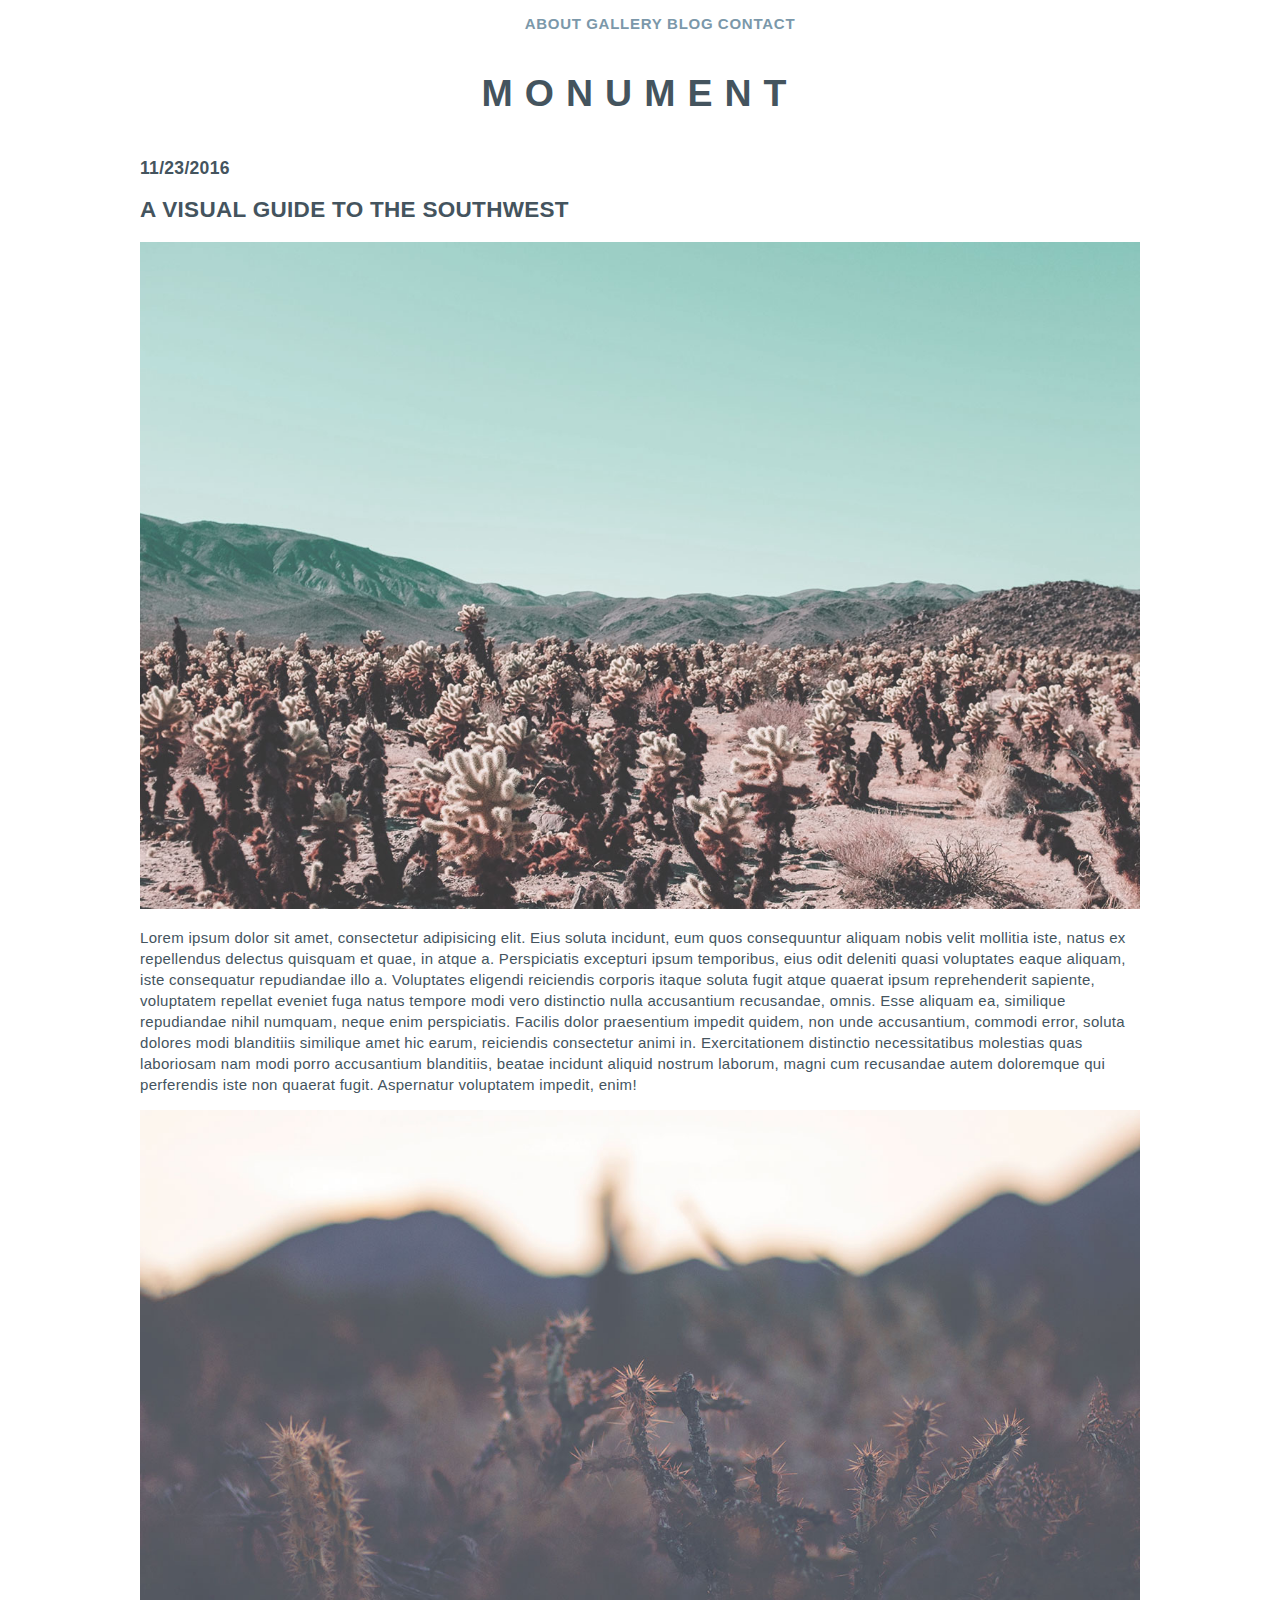
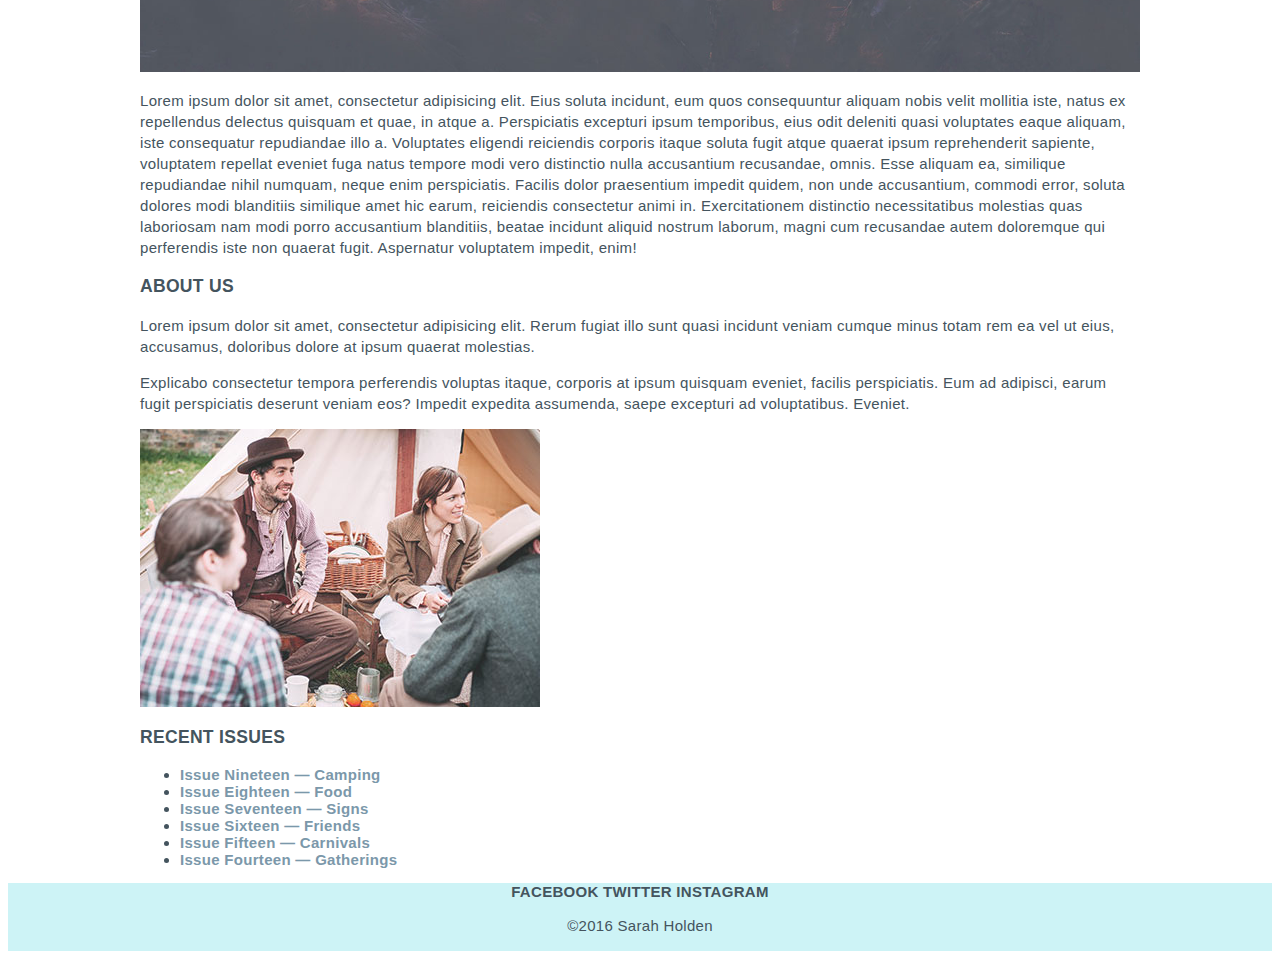
<file: monument-pt-1/solution-code/solution/blog.html>
<!DOCTYPE html>
<html lang="en">
<head>
	<meta charset="UTF-8">
	<title>Monument | Blog</title>
	<link rel="stylesheet" href="https://maxcdn.bootstrapcdn.com/font-awesome/4.7.0/css/font-awesome.min.css">
	<link rel="stylesheet" href="css/style.css">
	<link rel="stylesheet" href="css/blog.css">

</head>
<body class="blog-page">
	<nav>
		<a class="hamburger" href=""><i class="fa fa-bars"></i></a>
		<ul>
		<li><a href="index.html#about">About</a></li>
		<li><a href="index.html#gallery">Gallery</a></li>
		<li><a href="blog.html">Blog</a></li>
		<li><a href="index.html#contact">Contact</a></li>
		</ul>
	</nav>
	<header class="vertical-center">
		<div>
			<h1><a href="index.html">Monument</a></h1>
		</div>
	</header>


	<div class="wrap grid-wrapper">
		<section>
			<article>
				<h3>11/23/2016</h3>
				<h2>A Visual Guide to the Southwest</h2>
				<img src="images/blog_1.jpg" alt="">
				<p>Lorem ipsum dolor sit amet, consectetur adipisicing elit. Eius soluta incidunt, eum quos consequuntur aliquam nobis velit mollitia iste, natus ex repellendus delectus quisquam et quae, in atque a. Perspiciatis excepturi ipsum temporibus, eius odit deleniti quasi voluptates eaque aliquam, iste consequatur repudiandae illo a. Voluptates eligendi reiciendis corporis itaque soluta fugit atque quaerat ipsum reprehenderit sapiente, voluptatem repellat eveniet fuga natus tempore modi vero distinctio nulla accusantium recusandae, omnis. Esse aliquam ea, similique repudiandae nihil numquam, neque enim perspiciatis. Facilis dolor praesentium impedit quidem, non unde accusantium, commodi error, soluta dolores modi blanditiis similique amet hic earum, reiciendis consectetur animi in. Exercitationem distinctio necessitatibus molestias quas laboriosam nam modi porro accusantium blanditiis, beatae incidunt aliquid nostrum laborum, magni cum recusandae autem doloremque qui perferendis iste non quaerat fugit. Aspernatur voluptatem impedit, enim!</p>
				<img src="images/blog_2.jpg" alt="">
				<p>Lorem ipsum dolor sit amet, consectetur adipisicing elit. Eius soluta incidunt, eum quos consequuntur aliquam nobis velit mollitia iste, natus ex repellendus delectus quisquam et quae, in atque a. Perspiciatis excepturi ipsum temporibus, eius odit deleniti quasi voluptates eaque aliquam, iste consequatur repudiandae illo a. Voluptates eligendi reiciendis corporis itaque soluta fugit atque quaerat ipsum reprehenderit sapiente, voluptatem repellat eveniet fuga natus tempore modi vero distinctio nulla accusantium recusandae, omnis. Esse aliquam ea, similique repudiandae nihil numquam, neque enim perspiciatis. Facilis dolor praesentium impedit quidem, non unde accusantium, commodi error, soluta dolores modi blanditiis similique amet hic earum, reiciendis consectetur animi in. Exercitationem distinctio necessitatibus molestias quas laboriosam nam modi porro accusantium blanditiis, beatae incidunt aliquid nostrum laborum, magni cum recusandae autem doloremque qui perferendis iste non quaerat fugit. Aspernatur voluptatem impedit, enim!</p>
			</article>
		</section>

		<aside>
			<h3>About Us</h3>
			<p>Lorem ipsum dolor sit amet, consectetur adipisicing elit. Rerum fugiat illo sunt quasi incidunt veniam cumque minus totam rem ea vel ut eius, accusamus, doloribus dolore at ipsum quaerat molestias.</p>
			<p>Explicabo consectetur tempora perferendis voluptas itaque, corporis at ipsum quisquam eveniet, facilis perspiciatis. Eum ad adipisci, earum fugit perspiciatis deserunt veniam eos? Impedit expedita assumenda, saepe excepturi ad voluptatibus. Eveniet.</p>
			<img src="images/about.jpg" alt="">
			<h3>Recent Issues</h3>
			<ul>
				<li><a href="">Issue Nineteen &mdash; Camping</a></li>
				<li><a href="">Issue Eighteen &mdash; Food</a></li>
				<li><a href="">Issue Seventeen &mdash; Signs</a></li>
				<li><a href="">Issue Sixteen &mdash; Friends</a></li>
				<li><a href="">Issue Fifteen &mdash; Carnivals</a></li>
				<li><a href="">Issue Fourteen &mdash; Gatherings</a></li>
			</ul>
		</aside>

	</div>

	<footer>
		<div class="wrap">
			<div class="social-links">
				<a href="">Facebook</a>
				<a href="">Twitter</a>
				<a href="">Instagram</a>
			</div>
		</div>

		<p class="copyright">&copy;2016 Sarah Holden</p>
	</footer>

</body>
</html>
</file>
<file: blog.html/main.css>
body{
    font-family: 'Raleway', sans-serif;
    margin: 0 auto;
    color: #44545E;
}

::-webkit-input-placeholder { /* Chrome/Opera/Safari */
    font-family: 'Lato', sans-serif;
}

p{
    font-family: 'Lato', sans-serif;
}

header nav ul{
    display: flex;
    flex-direction: row;
    position:fixed;
    z-index: 1;
    margin: 0;
    background-color: white;
    width: 100%;
    justify-content: space-around;
    padding-left:0%;
    padding-right:0%;
}

.hamburguer{
    display: none;
}

.social-media {
    display: flex;
    flex-direction: row;
    align-items: center;
}

nav ul a{
    text-decoration: none;
    list-style-type: none;
    color: #44545E;
}

.container {
    position: relative;
    text-align: center;
    color: white;
}

.headerimg{
    width: 100%;
}

.centered {
    position: absolute;
    top: 50%;
    left: 50%;
    transform: translate(-50%, -50%);
}

.date{
    margin: 0 7%;
}

.blog-body{
    margin: 5%;
    margin-top: 0%;
    font-weight: lighter;
    display: flex;
    flex-direction: row;
    align-self: auto;
    justify-content: space-between;
}

main p{
    font-size: 80%;
}

main section{
    width: 100%;
    margin: 2%;
}

header,footer{
    text-align: center;
}

header h1{
    letter-spacing: 0.5em;
}

aside {
    width: 50%;
    margin: 2%;
}

aside ul{
    align-content: left;
}

aside ul li{
    padding: 2%;
}

.big{
    width: 100%;
    height: auto;
}

.comment-title{
    text-align: center;
}

form{
    align-content: center;
    display: grid;
    grid-template-rows:5% 100px 5%;
    grid-template-columns: 7% 1fr 1fr 7%;
}

.name{
    grid-row: 1 / span 1;
    grid-column: 2 / span 1;
    border: 2px solid grey;
    margin: 1% 0;
    margin-right: 0.5%;
}

.email{
    grid-row: 1 / span 1;
    grid-column: 3 / span 1;
    border: 2px solid grey;
    margin: 1% 0;
    margin-left: 0.5%;
}

.message{
    grid-row: 2 / span 1;
    grid-column: 2 / span 2;
    resize: none;
    border: 2px solid grey;
}

.submit{
    grid-row: 3 / span 2;
    grid-column: 2 / span 2;
    border: 2px solid grey;
    margin: 1% 0;
}

footer{
    width: 100%;
    padding:5px;
    background-color: #CDF3F6;
}

footer nav ul{
    justify-content: center;

}


.copyright{
    border-top: 1px solid black;
    padding-top: 2%;
}

button{
    padding: 0.5em 1em;
    background-color: transparent;
    border: 2px solid grey;
    color: grey;
}

footer div input{
    border: none;

}

button:hover{
    background-color: grey;
    color: white;
}

ul a i{
    padding: 10px;
    font-size: 150%;
}

.email-footer input{
    padding: 0.5em 4em;
    margin: 1em;
}

.email-footer button{
    margin: 1em;
    padding: 0.5em 3em;
}

@media screen and (max-width: 775px) {
    .blog-body{
        display: flex;
        flex-direction: column;
    }

    form{
        display: flex;
        flex-direction: column;
        margin: 5%;
    }

    .name{
        margin:0;
        margin-bottom: 1%;
    }

    .email{
        margin:0;
        margin-bottom: 1%;
    }

    form {
        display: flex;
        flex-direction: column;
    }
    aside {
        width: 100%;
        margin: 2%;
    }

    textarea{
        height: 100px;
    }
}

@media screen and (max-width: 475px) {

    .navigation{
        display: none;
    }

    .hamburguer{
        display: flex;
        position: fixed;
        margin: 5%;
        z-index: 1;
        justify-content: flex-start;
    }

    .email-footer{
        display: flex;
        flex-direction: column;
        width: 200px;
        margin: auto;
    }

    .email-footer input{
        margin: 0.5em;
        padding: 0.5em;
    }

    .email-footer button{
        margin: 0.5em;
        padding: 0.5em;
    }

}
</file>
<file: landing-page.html/style.css>
main{
    display: flex;
    flex-direction: column;
    margin: 2%;
}

.from-the-archieve{
    display: grid;
    grid-template-rows: 1fr;
    grid-template-columns: 1fr 1fr 1fr;
    margin: 0%;
}

.center{
    text-align:center;
    display: block;
    margin: 3% auto;
}

.first-row, .second-row, .third-row{
    margin: 0 5%;
}

.image-1{
    width: 100%;
    grid-row: 1 / span 1;
    grid-column: 2 / span 1;
}

.image-2{
    width: 100%;
    grid-row: 1 / span 1;
    grid-column: 4 / span 1;
}

.image-3{
    width: 100%;
    grid-row: 1 / span 1;
    grid-column: 6 / span 1;
}

.text-1{
    grid-row: 1 / span 1;
    grid-column: 6 / span 1;
    text-align:center;
}

.text-2{
    grid-row: 1 / span 1;
    grid-column: 6 / span 1;
    text-align:center;
}

.text-3{
    grid-row: 1 / span 1;
    grid-column: 6 / span 1;
    text-align:center;
}

.about-the-magazine{
    background-color: #CDF3F6;
    padding: 10%;
}

.compress{
    margin: auto auto;
}

main div img{
    margin: 2%;
}

.column{
    margin: 3%;
}

.table-img img {
    width: 100%;
    opacity: 1;
    transition: 1s ease;
}

.table-img img:hover{
    opacity: 0.5;
}

.table-img{
    column-count: 3;
    /* After 3 hours trying to set a grid for the
    'ISSUE TWENTY' part, I found out that flexbox and grid
    are terrible when it comes to make this kind of set up for these images
    column-count makes everything easier in just one line
    and I do not have to worry about resizing imgs*/
}

form{
    align-content: center;
    display: grid;
    grid-template-rows:5% 100px 5%;
    grid-template-columns: 7% 1fr 1fr 1fr 7%;
}

.name{
    grid-row: 1 / span 1;
    grid-column: 2 / span 1;
    border: 2px solid grey;
    margin: 1% 0.25%;
}

.email{
    grid-row: 1 / span 1;
    grid-column: 3 / span 1;
    border: 2px solid grey;
    margin: 1% 0.25%;
}

.subject{
    grid-row: 1 / span 1;
    grid-column: 4 / span 1;
    border: 2px solid grey;
    margin: 1% 0.25%;
}

.message{
    grid-row: 2 / span 1;
    grid-column: 2 / span 3;
    resize: none;
    border: 2px solid grey;
    margin: 0;
}

.submit{
    grid-row: 3 / span 1;
    grid-column: 2 / span 3;
    border: 2px solid grey;
    margin: 1% 0;
}

@media screen and (max-width: 775px) {

    .from-the-archieve{
        display: flex;
        flex-direction: column;
    }

    .image-1, .image-2, .image-3{
        width: 60%;
    }

    form{
        display: flex;
        flex-direction: column;
    }
}

@media screen and (max-width: 475px) {

    .table-img{
        column-count: 2;
    }
}
</file>
<file: monument-pt-2/solution-code/css/style.css>
/* ----------------------------------------
Base Styles
------------------------------------------- */
* {
	box-sizing: border-box;
}

html {
	font-size: 15px;
}

body {
	font-family: 'Raleway', sans-serif;
	-webkit-font-smoothing: antialiased;
	margin: 0;
	text-transform: uppercase;
	letter-spacing: .02em;
	text-align: center;
	color: #44545E;
}

/* Responsive images */
img {
	max-width: 100%;
}

/* ----------------------------------------
Typography
------------------------------------------- */
p {
	font-family: 'Lato', sans-serif;
	text-transform: none;
	line-height: 1.4;
}

h1, h2, h3, h4 {
	font-weight: 600;
}

h1 {
	font-size: 37.5px;
	letter-spacing: 12px;
}

h2 {
	margin-bottom: 45px;
}

h3 {
	margin-bottom: 45px;
}

a {
	text-decoration: none;
	color: #7B98AA;
	font-weight: 600;
	transition: all .3s ease-in-out;
}



/* ----------------------------------------
Lists
------------------------------------------- */
ul a {
	text-transform: none;
}

ul {
	padding: 0;
	list-style: none;
}

li {
	display: block;
	text-align: left;
}



/* ----------------------------------------
Layout
------------------------------------------- */
section {
	padding: 105px 30px;
}

.wrap {
	max-width: 1000px;
	width: 100%;
	margin: 0 auto;
}

.grid-wrapper {
	display: -webkit-box;
	display: -ms-flexbox;
	display: flex;
	-webkit-box-orient: horizontal;
	-webkit-box-direction: normal;
	    -ms-flex-direction: row;
	        flex-direction: row;
	-ms-flex-wrap: wrap;
	    flex-wrap: wrap;
	-webkit-box-pack: justify;
	    -ms-flex-pack: justify;
	        justify-content: space-between;
}

.col-third {
	width: 32%;
}

.col-half {
	width: 49.2%;
}

.vertical-center {
	display: -webkit-box;
	display: -ms-flexbox;
	display: flex;
	-webkit-box-align: center;
	    -ms-flex-align: center;
	        align-items: center;
	-webkit-box-pack: center;
	    -ms-flex-pack: center;
	        justify-content: center;
	-ms-flex-wrap:  wrap;
	    flex-wrap:  wrap;
}

.callout {
	background-color: #CFF2F6;
}

/* ----------------------------------------
Header
------------------------------------------- */
header {
	padding-top: 30px;
	background-repeat: no-repeat;
	background-size: cover;
}
nav {
	background-color: white;
	z-index: 100;
}

nav li {
	display: inline-block;
}

nav a {
	font-weight: 600;
	letter-spacing: 0.75px;
	padding: 3px 60px;
	display: inline-block;
	border-bottom: none;
	text-transform: uppercase;
}

.hamburger {
	display: none;
}

h1 a,
h1 a:hover,
header h2 {
	color: #fff;
}


/* ----------------------------------------
Buttons
------------------------------------------- */
button {
	cursor: pointer;
	outline: 0;
	border: 2px solid #44545E;
	color: #44545E;
	padding: 8px 25.5px;
	background-color: transparent;
	font-weight: 500;
	text-transform: uppercase;
	font-size: 12.299px;
	letter-spacing: 1.2px;
	transition: all .3s ease-in-out;
}

button:hover {
	background-color: #44545E;
	color: white;
	font-weight: 600;
}

.articles button {
	margin-top: 30px;
}

/* ----------------------------------------
Forms
------------------------------------------- */

input, textarea {
	border: 2px solid #44545E;
	margin-bottom: 12px;
	padding: 10px 10px;
	outline: 0;
}

::-webkit-input-placeholder {
   color: #7C878E;
   text-transform: uppercase;
   letter-spacing: 0.75px;
   font-size: 12.299px;
   font-weight: 600;
}

:-moz-placeholder { /* Firefox 18- */
   color: #7C878E;
   text-transform: uppercase;
   letter-spacing: 0.75px;
   font-size: 12.299px;
   font-weight: 600;
}

::-moz-placeholder {  /* Firefox 19+ */
   color: #7C878E;
   text-transform: uppercase;
   letter-spacing: 0.75px;
   font-size: 12.299px;
   font-weight: 600;
}

:-ms-input-placeholder {
   color: #7C878E;
   text-transform: uppercase;
   letter-spacing: 0.75px;
   font-size: 12.299px;
   font-weight: 600;
}

/* ----------------------------------------
Footer
------------------------------------------- */
footer {
	background-color: #CDF3F6;
	overflow: auto;
}

footer input {
	padding: 11px 10px;
	width: 300px;
	margin-right: 30px;
	border: 0;
	text-align: center;
}

footer .wrap {
	padding: 30px 15px;
}

.social-links a {
	font-size: 30px;
	padding: 15px;
	margin-bottom: 30px;
	display: inline-block;
	color: #44545E;
}

.copyright {
	border-top: 2px solid #44545E;
	padding: 15px 0 3px;
}
</file>
<file: monument-pt-2/solution-code/css/blog.css>
/* ----------------------------------------
Header
------------------------------------------- */
header h2 {
	font-size: 20.8px;
	letter-spacing: 4.8px;
}

header {
	background-image: url('../images/blog_header_bg.jpg');
	background-size: cover;
	background-position: center;
	height: 350px;
	margin-bottom: 48px;
}

h1 a {
	color: white;
	margin-top: 40px;
	display: inline-block;
}

/* ----------------------------------------
Layout
------------------------------------------- */
.grid-wrapper section {
	width: 70%;
	text-align: left;
	padding-top: 0;
	padding-bottom: 54.4px;
}

.comment {
	padding-top: 0;
}

/* ----------------------------------------
Aside
------------------------------------------- */
aside {
	width: 26%;
	text-align: left;
	padding-right: 16px;
}

aside h3 {
	margin-bottom: 19.2px;
}

aside img {
	margin: 32px 0;
}

aside {
	padding-top: 48px;
}

aside ul {
	list-style: disc;
	padding-left: 16px;
}

aside li {
	margin-bottom: 12.8px;
	display: list-item;
	color: #44545E;
}

article h3 {
	margin-bottom: 0;
}
</file>
<file: monument-pt-2/solution-code_challenge/css/style.css>
/* ----------------------------------------
Base Styles
------------------------------------------- */
* {
	box-sizing: border-box;
}

html {
	font-size: 15px;
}

body {
	font-family: 'Raleway', sans-serif;
	-webkit-font-smoothing: antialiased;
	margin: 0;
	text-transform: uppercase;
	letter-spacing: .02em;
	text-align: center;
	color: #44545E;
}

/* Responsive images */
img {
	max-width: 100%;
}

/* ----------------------------------------
Typography
------------------------------------------- */
p {
	font-family: 'Lato', sans-serif;
	text-transform: none;
	line-height: 1.4;
}

h1, h2, h3, h4 {
	font-weight: 600;
}

h1 {
	font-size: 37.5px;
	letter-spacing: 12px;
}

h2 {
	margin-bottom: 45px;
}

h3 {
	margin-bottom: 45px;
}

a {
	text-decoration: none;
	color: #7B98AA;
	font-weight: 600;
	transition: all .3s ease-in-out;
}

a:hover {
	color: #44545E;
}



/* ----------------------------------------
Lists
------------------------------------------- */
ul a {
	text-transform: none;
}

ul {
	padding: 0;
	list-style: none;
}

li {
	display: block;
	text-align: left;
}



/* ----------------------------------------
Layout
------------------------------------------- */
section {
	padding: 105px 30px;
}

.wrap {
	max-width: 1000px;
	width: 100%;
	margin: 0 auto;
}

.grid-wrapper {
	display: -webkit-box;
	display: -ms-flexbox;
	display: flex;
	-webkit-box-orient: horizontal;
	-webkit-box-direction: normal;
	    -ms-flex-direction: row;
	        flex-direction: row;
	-ms-flex-wrap: wrap;
	    flex-wrap: wrap;
	-webkit-box-pack: justify;
	    -ms-flex-pack: justify;
	        justify-content: space-between;
}

.col-third {
	width: 32%;
}

.col-half {
	width: 49.2%;
}

.vertical-center {
	display: -webkit-box;
	display: -ms-flexbox;
	display: flex;
	-webkit-box-align: center;
	    -ms-flex-align: center;
	        align-items: center;
	-webkit-box-pack: center;
	    -ms-flex-pack: center;
	        justify-content: center;
	-ms-flex-wrap:  wrap;
	    flex-wrap:  wrap;
}

.callout {
	background-color: #CFF2F6;
}

/* ----------------------------------------
Header
------------------------------------------- */
header {
	padding-top: 30px;
	background-repeat: no-repeat;
	background-size: cover;
}
nav {
	position: fixed;
	top: 0;
	left: 0;
	right: 0;
	background-color: white;
	z-index: 100;
}

nav li {
	display: inline-block;
}

nav a {
	font-weight: 600;
	letter-spacing: 0.75px;
	padding: 3px 60px;
	display: inline-block;
	border-bottom: none;
	text-transform: uppercase;
}

.hamburger {
	display: none;
}

h1 a,
h1 a:hover,
header h2 {
	color: #fff;
}


/* ----------------------------------------
Buttons
------------------------------------------- */
button {
	cursor: pointer;
	outline: 0;
	border: 2px solid #44545E;
	color: #44545E;
	padding: 8px 25.5px;
	background-color: transparent;
	font-weight: 500;
	text-transform: uppercase;
	font-size: 12.299px;
	letter-spacing: 1.2px;
	transition: all .3s ease-in-out;
}

button:hover {
	background-color: #44545E;
	color: white;
	font-weight: 600;
}

.articles button {
	margin-top: 30px;
}

/* ----------------------------------------
Forms
------------------------------------------- */

input, textarea {
	border: 2px solid #44545E;
	margin-bottom: 12px;
	padding: 10px 10px;
	outline: 0;
}

::-webkit-input-placeholder {
   color: #7C878E;
   text-transform: uppercase;
   letter-spacing: 0.75px;
   font-size: 12.299px;
   font-weight: 600;
}

:-moz-placeholder { /* Firefox 18- */
   color: #7C878E;
   text-transform: uppercase;
   letter-spacing: 0.75px;
   font-size: 12.299px;
   font-weight: 600;
}

::-moz-placeholder {  /* Firefox 19+ */
   color: #7C878E;
   text-transform: uppercase;
   letter-spacing: 0.75px;
   font-size: 12.299px;
   font-weight: 600;
}

:-ms-input-placeholder {
   color: #7C878E;
   text-transform: uppercase;
   letter-spacing: 0.75px;
   font-size: 12.299px;
   font-weight: 600;
}

/* ----------------------------------------
Footer
------------------------------------------- */
footer {
	background-color: #CDF3F6;
	overflow: auto;
}

footer input {
	padding: 11px 10px;
	width: 300px;
	margin-right: 30px;
	border: 0;
	text-align: center;
}

footer .wrap {
	padding: 30px 15px;
}

.social-links a {
	font-size: 30px;
	padding: 15px;
	margin-bottom: 30px;
	display: inline-block;
	color: #44545E;
}

.copyright {
	border-top: 2px solid #44545E;
	padding: 15px 0 3px;
}
</file>
<file: monument-pt-2/solution-code_challenge/css/blog.css>
/* ----------------------------------------
Header
------------------------------------------- */
header h2 {
	font-size: 20.8px;
	letter-spacing: 4.8px;
}

header {
	background-image: url('../images/blog_header_bg.jpg');
	background-size: cover;
	background-position: center;
	height: 350px;
	margin-bottom: 48px;

}

h1 a {
	color: white;
	margin-top: 40px;
	display: inline-block;
}

/* ----------------------------------------
Layout
------------------------------------------- */
.grid-wrapper section {
	width: 70%;
	text-align: left;
	padding-top: 0;
	padding-bottom: 54.4px;
}

.comment {
	padding-top: 0;
}

/* ----------------------------------------
Aside
------------------------------------------- */
aside {
	width: 26%;
	text-align: left;
	padding-right: 16px;
}

aside h3 {
	margin-bottom: 19.2px;
}

aside img {
	margin: 32px 0;
}

aside {
	padding-top: 48px;
}

aside ul {
	list-style: disc;
	padding-left: 16px;
}

aside li {
	margin-bottom: 12.8px;
	display: list-item;
	color: #44545E;
}

article h3 {
	margin-bottom: 0;
}
</file>
<file: monument-pt-3/solution-code/css/style.css>
/* ----------------------------------------
Base Styles
------------------------------------------- */
* {
	box-sizing: border-box;
}

html {
	font-size: 15px;
}

body {
	font-family: 'Raleway', sans-serif;
	-webkit-font-smoothing: antialiased;
	margin: 0;
	text-transform: uppercase;
	letter-spacing: .02em;
	text-align: center;
	color: #44545E;
}

/* Responsive images */
img {
	max-width: 100%;
}

/* ----------------------------------------
Typography
------------------------------------------- */
p {
	font-family: 'Lato', sans-serif;
	text-transform: none;
	line-height: 1.4;
}

h1, h2, h3, h4 {
	font-weight: 600;
}

h1 {
	font-size: 37.5px;
	font-size: 2.5rem;
	letter-spacing: 12px;
	letter-spacing: .8rem;
}

h2 {
	margin-bottom: 45px;
	margin-bottom: 3rem;
}

h3 {
	margin-bottom: 45px;
	margin-bottom: 3rem;
}

a {
	text-decoration: none;
	color: #7B98AA;
	font-weight: 600;
	transition: all .3s ease-in-out;
}

a:hover {
	color: #44545E;
}



/* ----------------------------------------
Lists
------------------------------------------- */
ul a {
	text-transform: none;
}

ul {
	padding: 0;
	list-style: none;
}

li {
	display: block;
	text-align: left;
}



/* ----------------------------------------
Layout
------------------------------------------- */
section {
	padding: 105px 30px;
	padding: 7rem 2rem;
}

.wrap {
	max-width: 1000px;
	width: 100%;
	margin: 0 auto;
}

.grid-wrapper {
	display: -webkit-box;
	display: -ms-flexbox;
	display: flex;
	-webkit-box-orient: horizontal;
	-webkit-box-direction: normal;
	    -ms-flex-direction: row;
	        flex-direction: row;
	-ms-flex-wrap: wrap;
	    flex-wrap: wrap;
	-webkit-box-pack: justify;
	    -ms-flex-pack: justify;
	        justify-content: space-between;
}

.col-third {
	width: 32%;
}

.col-half {
	width: 49.2%;
}

.vertical-center {
	display: -webkit-box;
	display: -ms-flexbox;
	display: flex;
	-webkit-box-align: center;
	    -ms-flex-align: center;
	        align-items: center;
	-webkit-box-pack: center;
	    -ms-flex-pack: center;
	        justify-content: center;
	-ms-flex-wrap:  wrap;
	    flex-wrap:  wrap;
}

.callout {
	background-color: #CFF2F6;
}

/* ----------------------------------------
Header
------------------------------------------- */
header {
	padding-top: 30px;
	background-repeat: no-repeat;
	background-size: cover;
}
nav {
	position: fixed;
	top: 0;
	left: 0;
	right: 0;
	background-color: white;
	z-index: 100;
}

nav li {
	display: inline-block;
}

nav a {
	font-weight: 600;
	letter-spacing: 0.75px;
	letter-spacing: .05rem;
	padding: 3px 60px;
	padding: .2rem 4rem;
	display: inline-block;
	border-bottom: none;
	text-transform: uppercase;
}

.hamburger {
	display: none;
}

h1 a,
h1 a:hover,
header h2 {
	color: #fff;
}


/* ----------------------------------------
Buttons
------------------------------------------- */
button {
	cursor: pointer;
	outline: 0;
	border: 2px solid #44545E;
	color: #44545E;
	padding: 8px 25.5px;
	padding: 8px 1.7rem;
	background-color: transparent;
	font-weight: 500;
	text-transform: uppercase;
	font-size: 12.299px;
	font-size: .82rem;
	letter-spacing: 1.2px;
	letter-spacing: .08rem;
	transition: all .3s ease-in-out;
}

button:hover {
	background-color: #44545E;
	color: white;
	font-weight: 600;
}

.articles button {
	margin-top: 30px;
	margin-top: 2rem;
}

/* ----------------------------------------
Forms
------------------------------------------- */
form {
	display: -webkit-box;
	display: -ms-flexbox;
	display: flex;
	-webkit-box-orient: horizontal;
	-webkit-box-direction: normal;
	    -ms-flex-direction: row;
	        flex-direction: row;
	-ms-flex-wrap: wrap;
	    flex-wrap: wrap;
	-webkit-box-pack: justify;
	    -ms-flex-pack: justify;
	        justify-content: space-between;
}

form button {
	width: 100%;
}

textarea {
	width: 100%;
	display: block;
}

input, textarea {
	border: 2px solid #44545E;
	margin-bottom: 12px;
	margin-bottom: .8rem;
	padding: 10px 10px;
	outline: 0;
}

::-webkit-input-placeholder {
   color: #7C878E;
   text-transform: uppercase;
   letter-spacing: 0.75px;
   letter-spacing: .05rem;
   font-size: 12.299px;
   font-size: .82rem;
   font-weight: 600;
}

:-moz-placeholder { /* Firefox 18- */
   color: #7C878E;
   text-transform: uppercase;
   letter-spacing: 0.75px;
   letter-spacing: .05rem;
   font-size: 12.299px;
   font-size: .82rem;
   font-weight: 600;
}

::-moz-placeholder {  /* Firefox 19+ */
   color: #7C878E;
   text-transform: uppercase;
   letter-spacing: 0.75px;
   letter-spacing: .05rem;
   font-size: 12.299px;
   font-size: .82rem;
   font-weight: 600;
}

:-ms-input-placeholder {  
   color: #7C878E;
   text-transform: uppercase;
   letter-spacing: 0.75px;
   letter-spacing: .05rem;
   font-size: 12.299px;
   font-size: .82rem;
   font-weight: 600; 
}

/* ----------------------------------------
Footer
------------------------------------------- */
footer {
	background-color: #CDF3F6;
	overflow: auto;
}

footer input {
	padding: 11px 10px;
	width: 300px;
	margin-right: 30px;
	margin-right: 2rem;
	border: 0;
	text-align: center;
}

footer .wrap {
	padding: 30px 15px;
	padding: 2rem 1rem;
}

.social-links a {
	font-size: 30px;
	font-size: 2rem;
	padding: 15px;
	padding: 1rem;
	margin-bottom: 30px;
	margin-bottom: 2rem;
	display: inline-block;
	color: #44545E;
}

.copyright {
	border-top: 2px solid #44545E;
	padding: 15px 0 3px;
	padding: 1rem 0 .2rem;
}

/* ----------------------------------------
Media Queries
------------------------------------------- */
@media only screen and (max-width: 790px) {
	nav a {
		padding: .2rem 2rem;
	}
	.col-third {
		width: 100%;
	}
	.articles button {
		margin-top: .5rem;
	}

	.col-third img {
		display: block;
		margin: 3rem auto 1rem;
	}

	.col-third h3 {
		margin-bottom: .5rem;
	}

	.col-third:first-of-type img {
		margin-top: 0;
	}




}

@media only screen and (max-width: 560px) {
	html {
		font-size: 14px;
	}

	nav ul {
		display: none;
	}

	nav {
		background-color: transparent;
	}

	.hamburger {
		display: block;
		color: #fff;
		font-size: 1.7rem;
		position: absolute;
		top: 10px;
		left: 2px;
	}

	.col-half {
		width: 100%;
	}

	footer button {
		width: 300px;
	}
	
	footer input {
		margin-right: 0;
	}
}
</file>
<file: monument-pt-3/solution-code/css/blog.css>
/* ----------------------------------------
Header
------------------------------------------- */
header h2 {
	font-size: 20.8px;
	font-size: 1.3rem;
	letter-spacing: 4.8px;
	letter-spacing: 0.3rem;
}

header {
	background-image: url('../images/blog_header_bg.jpg');
	background-size: cover;
	background-position: center;

/* 	padding-top: 6rem;
	padding-bottom: 2.5rem; */

	/* If there is a background-image */
	height: 350px;
	margin-bottom: 48px;
	margin-bottom: 3rem;

}

h1 a {
	color: #44545E;

	/* If background-image */
	color: white;
	margin-top: 40px;
	margin-top: 2.5rem;
	display: inline-block;
}

/* ----------------------------------------
Layout
------------------------------------------- */
.grid-wrapper section {
	width: 70%;
	text-align: left;
	padding-top: 0;
	padding-bottom: 54.4px;
	padding-bottom: 3.4rem;
}

.comment {
	padding-top: 0;
}

/* ----------------------------------------
Aside
------------------------------------------- */
aside {
	width: 26%;
	text-align: left;
	padding-right: 16px;
	padding-right: 1rem;
}

aside h3 {
	margin-bottom: 19.2px;
	margin-bottom: 1.2rem;
}

aside img {
	margin: 32px 0;
	margin: 2rem 0;
}

aside {
	padding-top: 48px;
	padding-top: 3rem;
}

aside ul {
	list-style: disc;
	padding-left: 16px;
	padding-left: 1rem;
}

aside li {
	margin-bottom: 12.8px;
	margin-bottom: .8rem;
	display: list-item;
	color: #44545E;
}

article h3 {
	margin-bottom: 0;
}

@media only screen and (max-width: 774px) {
	aside {
		display: none;
	}
	.grid-wrapper section {
		width: 100%;
	}
}
</file>
<file: monument-pt-1/solution-code/solution-bonus/css/style.css>
/* ----------------------------------------
Base Styles
------------------------------------------- */
* {
	box-sizing: border-box;
}

html {
	font-size: 15px;
}

body {
	font-family: Verdana, sans-serif;
	-webkit-font-smoothing: antialiased;
	margin: 0;
	text-transform: uppercase;
	letter-spacing: .02em;
	text-align: center;
	color: #44545E;
}

/* Responsive images */
img {
	max-width: 100%;
}

/* ----------------------------------------
Typography
------------------------------------------- */
p {
	font-family: 'Lato', sans-serif;
	text-transform: none;
	line-height: 1.4;
}

h1, h2, h3, h4 {
	font-weight: 600;
}

h1 {
	font-size: 37.5px;
	letter-spacing: 12px;
	letter-spacing: .8rem;
}

h2 {
	margin-bottom: 45px;
}

h3 {
	margin-bottom: 45px;
}

a {
	text-decoration: none;
	color: #7B98AA;
	font-weight: 600;
	transition: all .3s ease-in-out;
}

a:hover {
	color: #44545E;
}



/* ----------------------------------------
Lists
------------------------------------------- */
ul a {
	text-transform: none;
}

ul {
	padding: 0;
	list-style: none;
}

li {
	display: block;
	text-align: left;
}



/* ----------------------------------------
Layout
------------------------------------------- */
section {
	padding: 105px 30px;
}

.wrap {
	max-width: 1000px;
	width: 100%;
	margin: 0 auto;
}

.vertical-center {
	display: -webkit-box;
	display: -ms-flexbox;
	display: flex;
	-webkit-box-align: center;
	    -ms-flex-align: center;
	        align-items: center;
	-webkit-box-pack: center;
	    -ms-flex-pack: center;
	        justify-content: center;
	-ms-flex-wrap:  wrap;
	    flex-wrap:  wrap;
}

.callout {
	background-color: #CFF2F6;
}

/* ----------------------------------------
Header
------------------------------------------- */
header {
	padding-top: 30px;
	background-repeat: no-repeat;
	background-size: cover;
}
nav {
	position: absolute;
	top: 0;
	left: 0;
	right: 0;
	background-color: white;
	z-index: 100;
}

nav li {
	display: inline-block;
}

nav a {
	font-weight: 600;
	letter-spacing: 0.75px;
	letter-spacing: .05rem;
	padding: 3px 60px;
	display: inline-block;
	border-bottom: none;
	text-transform: uppercase;
}

.hamburger {
	display: none;
}

h1 a,
h1 a:hover,
header h2 {
	color: #fff;
}


/* ----------------------------------------
Buttons
------------------------------------------- */
button {
	cursor: pointer;
	outline: 0;
	border: 2px solid #44545E;
	color: #44545E;
	padding: 8px 25.5px;
	background-color: transparent;
	font-weight: 500;
	text-transform: uppercase;
	font-size: 12.299px;
	letter-spacing: 1.2px;
	transition: all .3s ease-in-out;
}

button:hover {
	background-color: #44545E;
	color: white;
	font-weight: 600;
}

.articles button {
	margin-top: 30px;
}

/* ----------------------------------------
Footer
------------------------------------------- */
footer {
	background-color: #CDF3F6;
	overflow: auto;
}

footer .wrap {
	padding: 30px 15px;;
}

.social-links a {
	font-size: 30px;
	padding: 15px;
	margin-bottom: 0;
	display: inline-block;
	color: #44545E;
}

.copyright {
	border-top: 2px solid #44545E;
	padding: 15px 0 3px;
}
</file>
<file: monument-pt-1/solution-code/solution-bonus/css/blog.css>
/* ----------------------------------------
Header
------------------------------------------- */
header h2 {
	font-size: 20.8px;
	letter-spacing: 4.8px;
	letter-spacing: 0.3rem;
}

header {
	background-image: url('../images/blog_header_bg.jpg');
	background-size: cover;
	background-position: center;

/* 	padding-top: 6rem;
	padding-bottom: 2.5rem; */

	/* If there is a background-image */
	height: 350px;
	margin-bottom: 48px;

}

h1 a {
	color: #44545E;

	/* If background-image */
	color: white;
	margin-top: 40px;
	display: inline-block;
}

/* ----------------------------------------
Layout
------------------------------------------- */
.grid-wrapper section {
	text-align: left;
	padding-top: 0;
	padding-bottom: 54.4px;
}

.comment {
	padding-top: 0;
}

/* ----------------------------------------
Aside
------------------------------------------- */
aside {
	text-align: left;
	padding: 0 2rem 3rem;
}

aside h3 {
	margin-bottom: 19.2px;
}

aside img {
	margin: 32px 0;
}

aside ul {
	list-style: disc;
	padding-left: 16px;

}

aside li {
	margin-bottom: 12.8px;
	display: list-item;
	color: #44545E;
}

article h3 {
	margin-bottom: 0;
}
</file>
<file: monument-pt-1/solution-code/solution/css/style.css>
/* ----------------------------------------
Base Styles
------------------------------------------- */
* {
	box-sizing: border-box;
}

html {
	font-size: 15px;
}

body {
	font-family: Verdana, sans-serif;
	-webkit-font-smoothing: antialiased;
	text-transform: uppercase;
	letter-spacing: .02em;
	text-align: center;
	color: #44545E;
}

/* Responsive images */
img {
	max-width: 100%;
}

/* ----------------------------------------
Typography
------------------------------------------- */
p {
	font-family: 'Lato', sans-serif;
	text-transform: none;
	line-height: 1.4;
}

h1, h2, h3, h4 {
	font-weight: 600;
}

h1 {
	font-size: 37.5px;
	letter-spacing: 12px;
	letter-spacing: .8rem;
}

a {
	text-decoration: none;
	color: #7B98AA;
	font-weight: 600;
	transition: all .3s ease-in-out;
}

a:hover {
	color: #44545E;
}



/* ----------------------------------------
Lists
------------------------------------------- */
ul a {
	text-transform: none;
}

ul {
	list-style: none;
}

li {
	display: block;
	text-align: left;
}



/* ----------------------------------------
Layout
------------------------------------------- */
.wrap {
	max-width: 1000px;
	width: 100%;
	margin: 0 auto;
}

.vertical-center {
	display: -webkit-box;
	display: -ms-flexbox;
	display: flex;
	-webkit-box-align: center;
	    -ms-flex-align: center;
	        align-items: center;
	-webkit-box-pack: center;
	    -ms-flex-pack: center;
	        justify-content: center;
	-ms-flex-wrap:  wrap;
	    flex-wrap:  wrap;
}

.callout {
	background-color: #CFF2F6;
}

/* ----------------------------------------
Header
------------------------------------------- */
header {
	background-repeat: no-repeat;
	background-size: cover;
}

nav li {
	display: inline-block;
}

nav a {
	font-weight: 600;
	letter-spacing: 0.75px;
	display: inline-block;
	text-transform: uppercase;
}

.hamburger {
	display: none;
}

h1 a,
h1 a:hover,
header h2 {
	color: #fff;
}

/* ----------------------------------------
Footer
------------------------------------------- */
footer {
	background-color: #CDF3F6;
	overflow: auto;
}

.social-links a {
	/*font-size: 30px;*/
	display: inline-block;
	color: #44545E;
}
</file>
<file: monument-pt-1/solution-code/solution/css/blog.css>
/* ----------------------------------------
Header
------------------------------------------- */
header h2 {
	font-size: 20.8px;
	letter-spacing: 4.8px;
	letter-spacing: 0.3rem;
}

h1 a {
	color: #44545E;


}

/* ----------------------------------------
Layout
------------------------------------------- */
.grid-wrapper section {
	text-align: left;
}

/* ----------------------------------------
Aside
------------------------------------------- */
aside {
	text-align: left;
}

aside ul {
	list-style: disc;;

}

aside li {
	display: list-item;
	color: #44545E;
}
</file>
